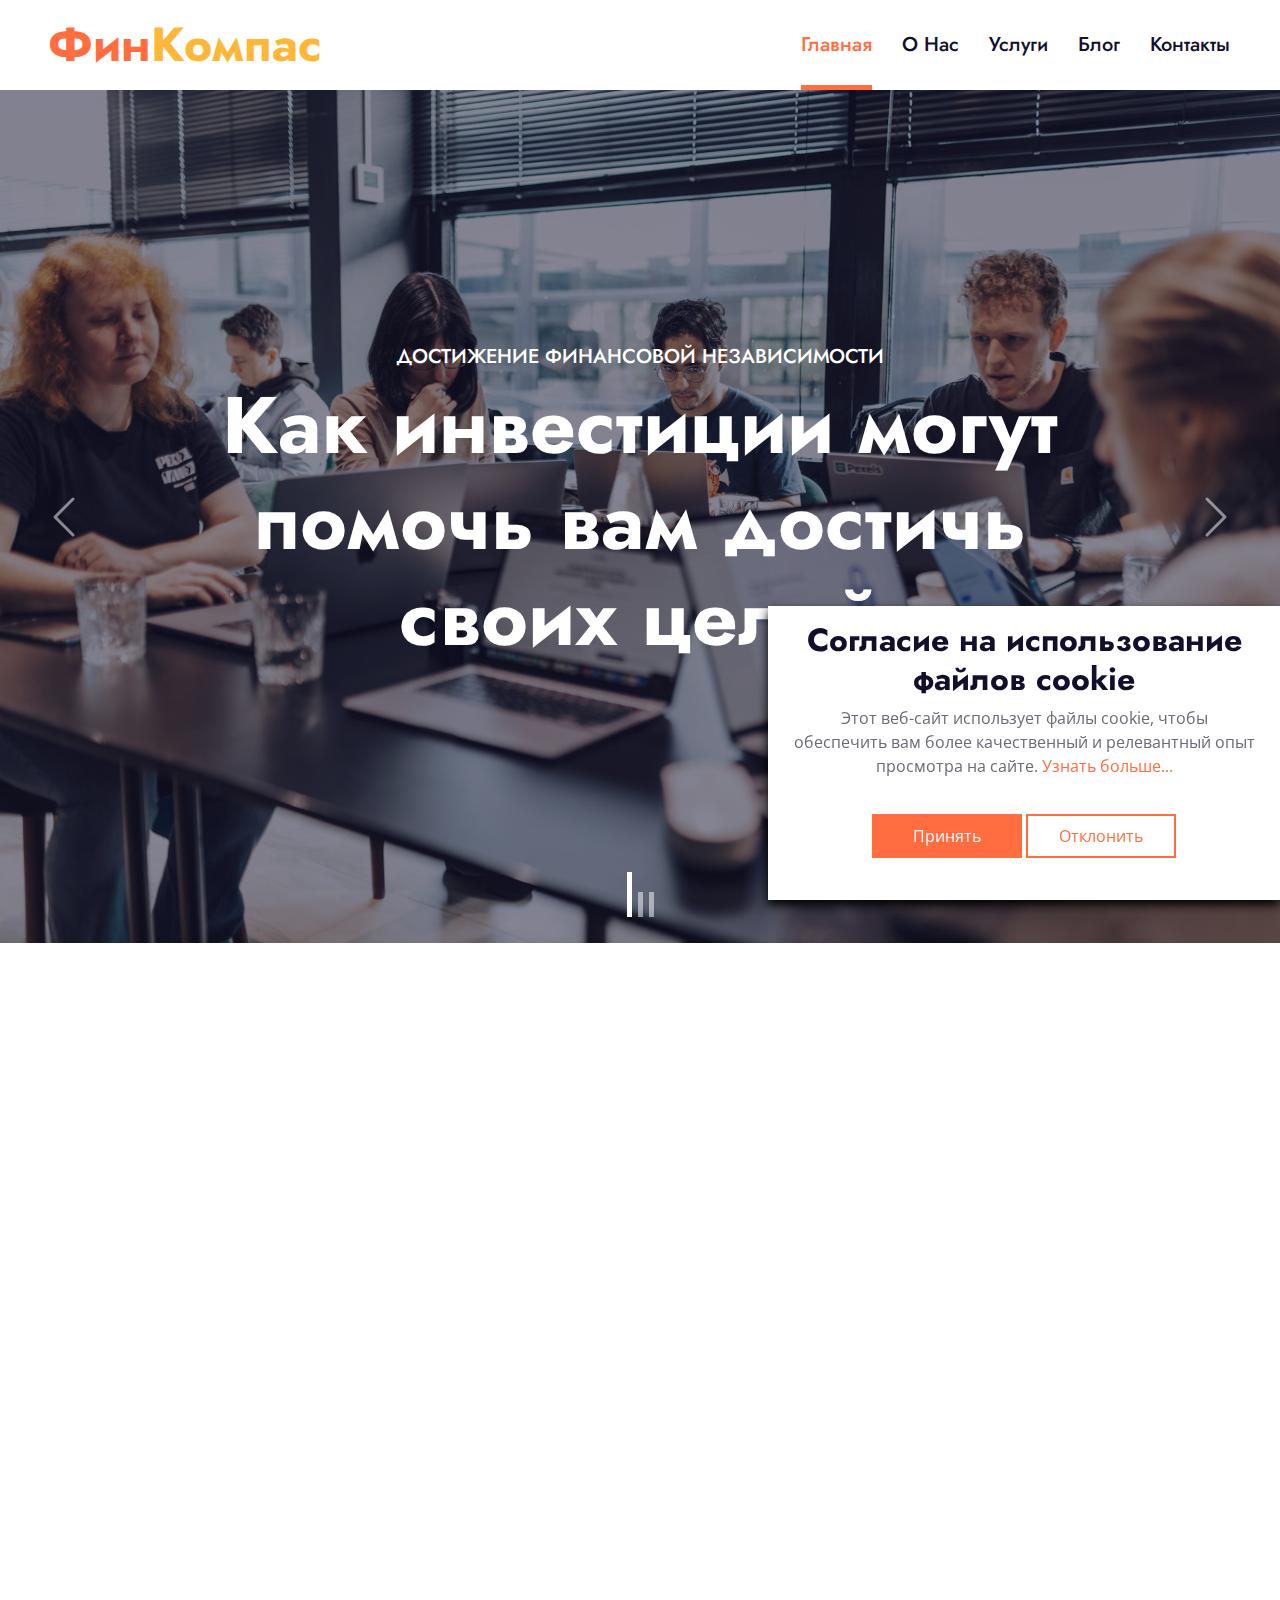
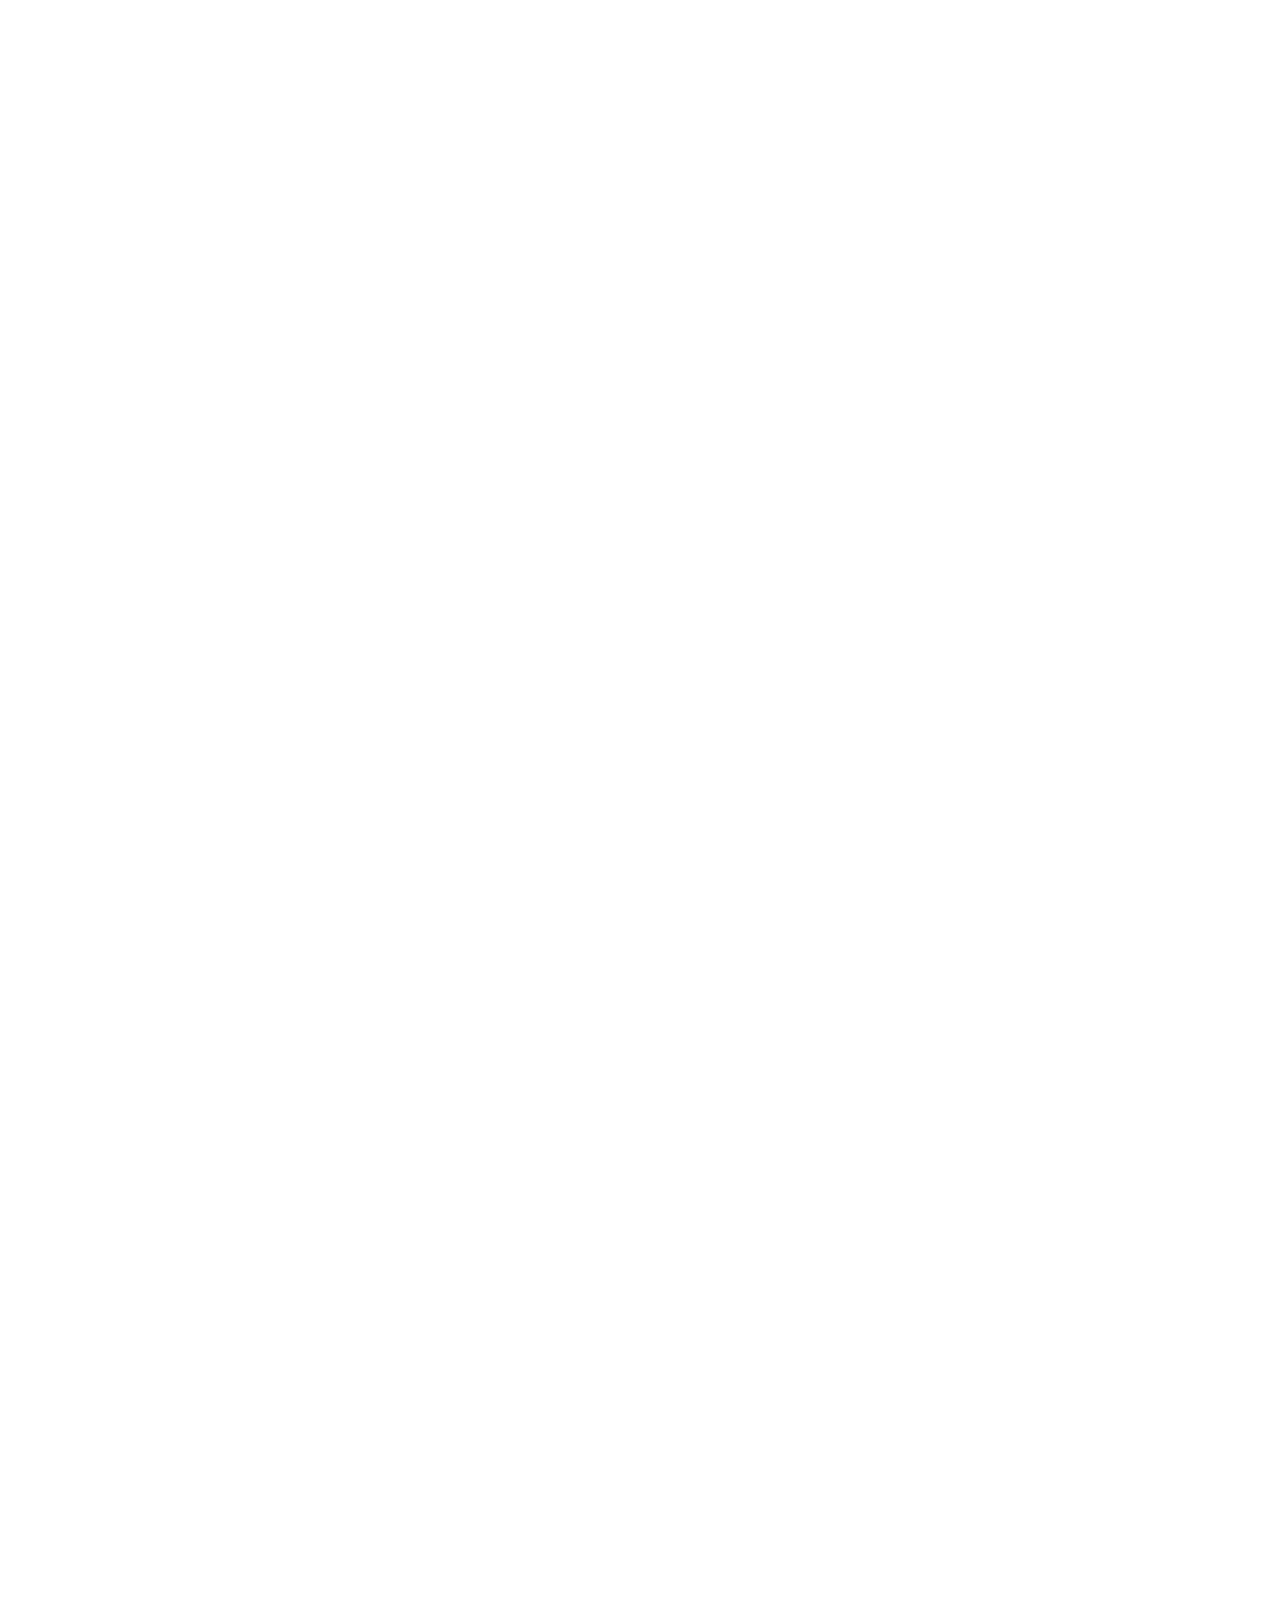
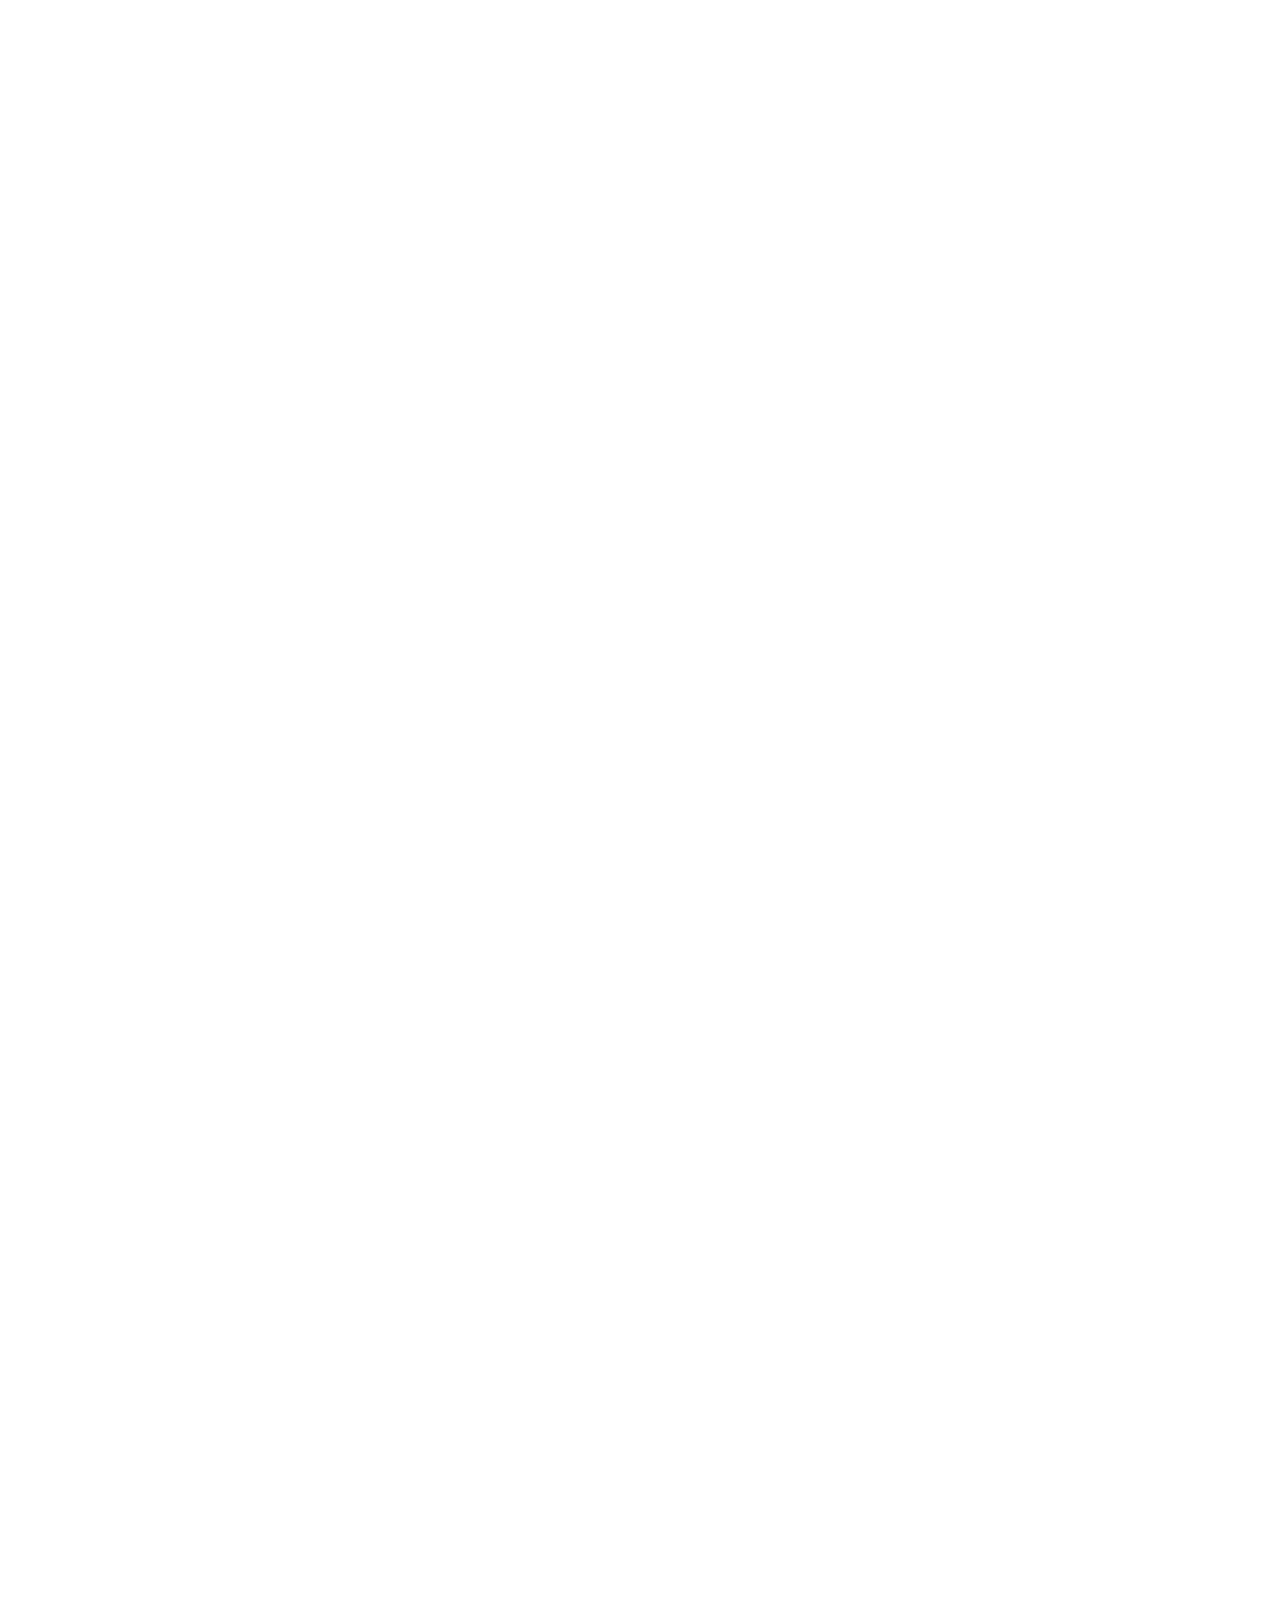
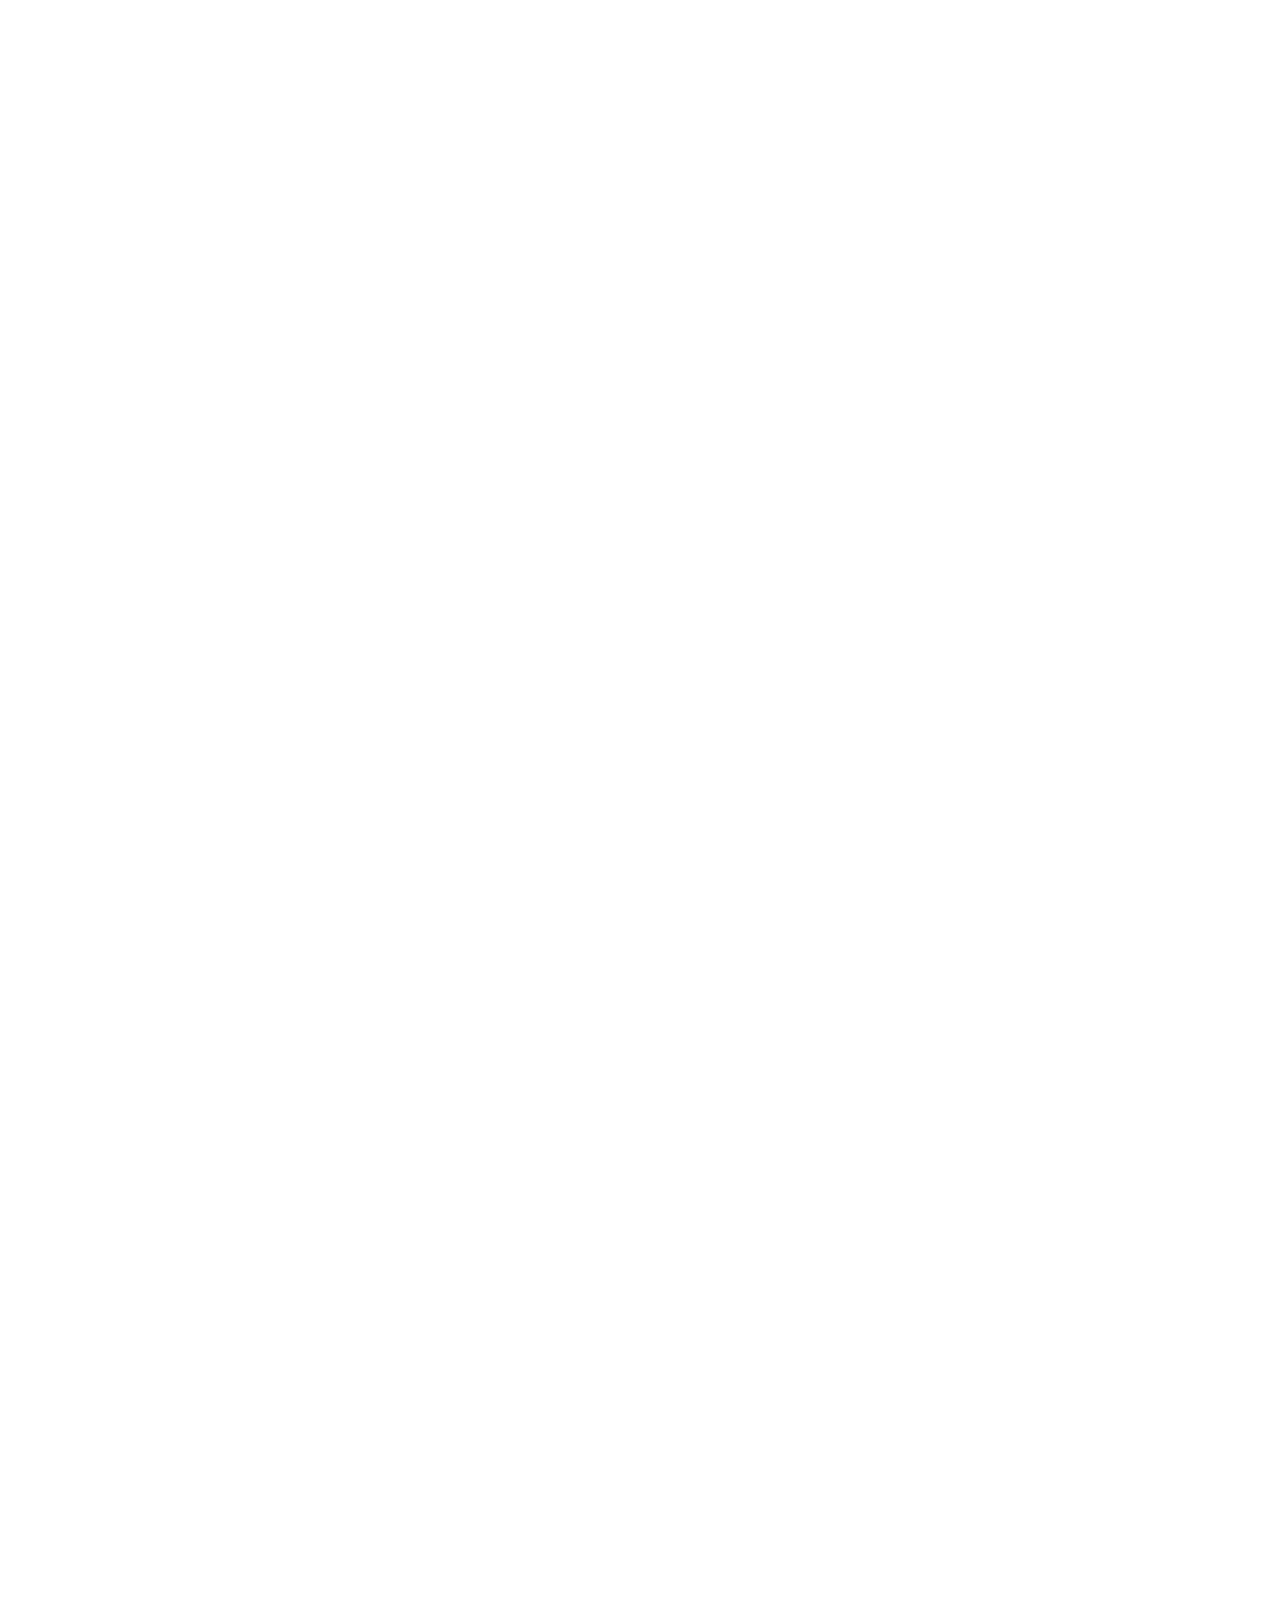
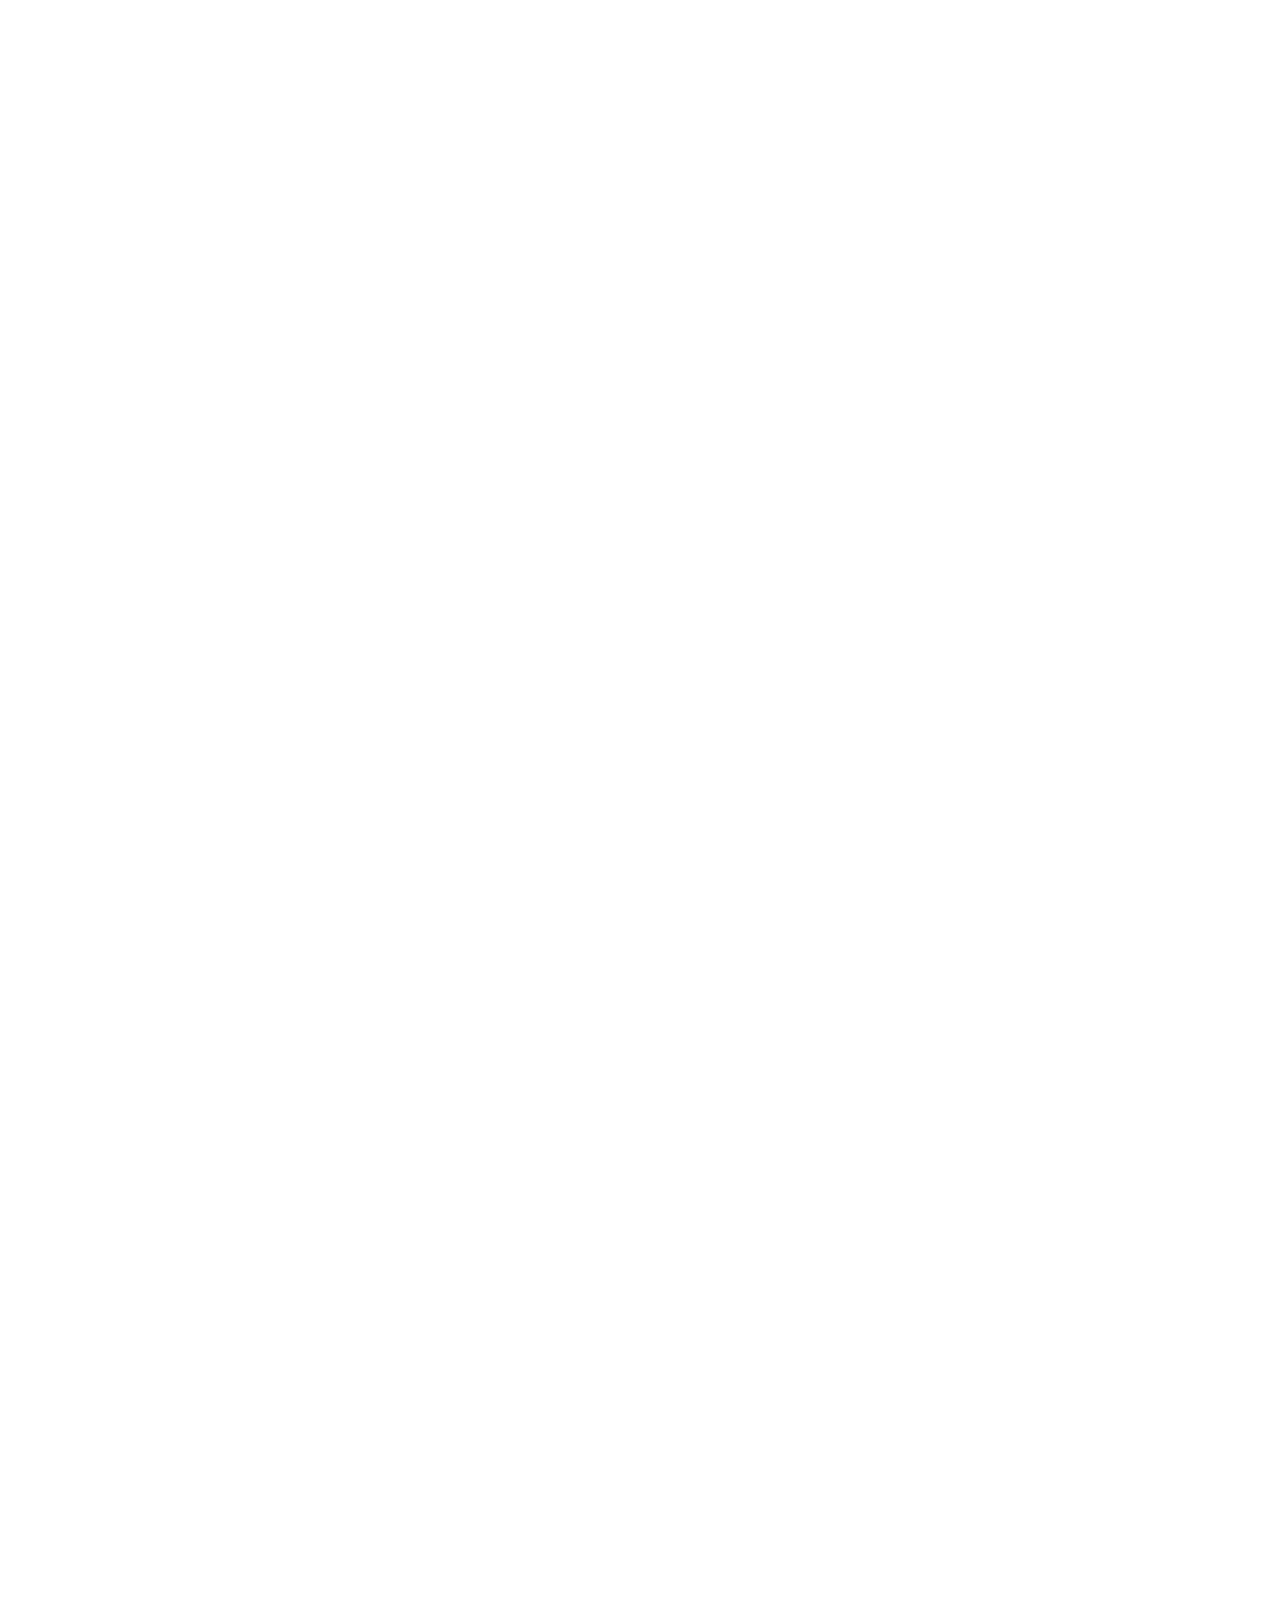
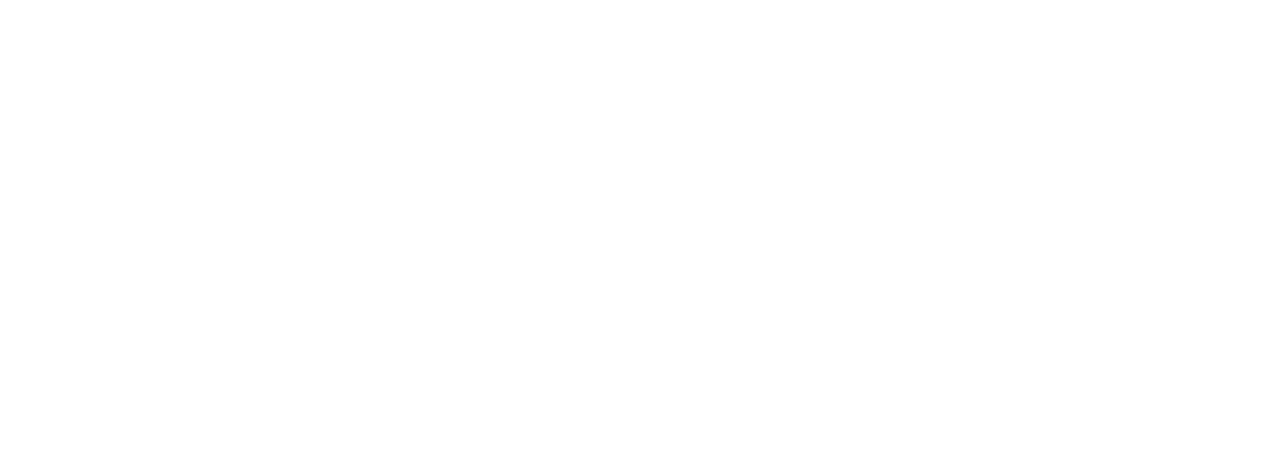
<file: index.html>
<!DOCTYPE html>
<html lang="en">
    <head>
        <meta charset="utf-8" />
        <title>ФинКомпас</title>
        <meta content="width=device-width, initial-scale=1.0" name="viewport" />
        <meta content="Free HTML Templates" name="keywords" />
        <meta content="Free HTML Templates" name="description" />

        <!-- Favicon -->
        <link href="img/favicon.ico" rel="icon" />

        <!-- Google Web Fonts -->
        <link rel="preconnect" href="https://fonts.gstatic.com" />
        <link
            href="https://fonts.googleapis.com/css2?family=Jost:wght@500;600;700&family=Open+Sans:wght@400;600&display=swap"
            rel="stylesheet"
        />

        <!-- Icon Font Stylesheet -->
        <link
            href="https://cdnjs.cloudflare.com/ajax/libs/font-awesome/5.10.0/css/all.min.css"
            rel="stylesheet"
        />
        <link
            href="https://cdn.jsdelivr.net/npm/bootstrap-icons@1.4.1/font/bootstrap-icons.css"
            rel="stylesheet"
        />
        <link href="lib/flaticon/font/flaticon.css" rel="stylesheet" />

        <!-- Libraries Stylesheet -->
        <link
            href="lib/owlcarousel/assets/owl.carousel.min.css"
            rel="stylesheet"
        />
        <link href="lib/animate/animate.min.css" rel="stylesheet" />

        <!-- Customized Bootstrap Stylesheet -->
        <link href="css/bootstrap.min.css" rel="stylesheet" />

        <!-- Template Stylesheet -->
        <link href="css/style.css" rel="stylesheet" />
    </head>

    <body>
        <!-- Navbar Start -->
        <nav
            class="navbar navbar-expand-lg bg-white navbar-light shadow-sm py-3 py-lg-0 px-3 px-lg-0"
        >
            <a href="index.html" class="navbar-brand ms-lg-5">
                <h1 class="display-5 m-0 text-primary">
                    Фин<span class="text-secondary">Компас</span>
                </h1>
            </a>
            <button
                class="navbar-toggler"
                type="button"
                data-bs-toggle="collapse"
                data-bs-target="#navbarCollapse"
            >
                <span class="navbar-toggler-icon"></span>
            </button>
            <div
                style="padding-right: 50px"
                class="collapse navbar-collapse"
                id="navbarCollapse"
            >
                <div class="navbar-nav ms-auto py-0">
                    <a href="index.html" class="nav-item nav-link active"
                        >Главная</a
                    >
                    <a href="#about" class="nav-item nav-link">О Нас</a>
                    <a href="#service" class="nav-item nav-link">Услуги</a>
                    <a href="#blog" class="nav-item nav-link">Блог</a>
                    <a href="#contact" class="nav-item nav-link">Контакты</a>
                </div>
            </div>
        </nav>
        <!-- Navbar End -->

        <!-- Carousel Start -->
        <div class="container-fluid p-0 mb-5">
            <div
                id="header-carousel"
                class="carousel slide carousel-fade"
                data-bs-ride="carousel"
            >
                <div class="carousel-indicators">
                    <button
                        type="button"
                        data-bs-target="#header-carousel"
                        data-bs-slide-to="0"
                        class="active"
                        aria-current="true"
                        aria-label="Slide 1"
                    ></button>
                    <button
                        type="button"
                        data-bs-target="#header-carousel"
                        data-bs-slide-to="1"
                        aria-label="Slide 2"
                    ></button>
                    <button
                        type="button"
                        data-bs-target="#header-carousel"
                        data-bs-slide-to="2"
                        aria-label="Slide 3"
                    ></button>
                </div>
                <div class="carousel-inner">
                    <div class="carousel-item active">
                        <img
                            class="w-100"
                            src="img/carousel-1.jpg"
                            alt="Image"
                        />
                        <div
                            class="carousel-caption d-flex flex-column align-items-center justify-content-center"
                        >
                            <div class="p-3" style="max-width: 900px">
                                <h5
                                    class="text-white text-uppercase animated bounceInDown"
                                >
                                    Достижение финансовой независимости
                                </h5>
                                <h1
                                    class="display-1 text-white mb-md-4 animated zoomIn"
                                >
                                    Как инвестиции могут помочь вам достичь
                                    своих целей
                                </h1>
                            </div>
                        </div>
                    </div>
                    <div class="carousel-item">
                        <img
                            class="w-100"
                            src="img/carousel-2.jpg"
                            alt="Image"
                        />
                        <div
                            class="carousel-caption d-flex flex-column align-items-center justify-content-center"
                        >
                            <div class="p-3" style="max-width: 900px">
                                <h5
                                    class="text-white text-uppercase animated bounceInDown"
                                >
                                    Планирование инвестиций
                                </h5>
                                <h1
                                    class="display-1 text-white mb-md-4 animated zoomIn"
                                >
                                    Ключ к долгосрочной финансовой стабильности
                                    и успешному будущему
                                </h1>
                            </div>
                        </div>
                    </div>
                    <div class="carousel-item">
                        <img
                            class="w-100"
                            src="img/carousel-3.jpg"
                            alt="Image"
                        />
                        <div
                            class="carousel-caption d-flex flex-column align-items-center justify-content-center"
                        >
                            <div class="p-3" style="max-width: 900px">
                                <h5
                                    class="text-white text-uppercase animated bounceInDown"
                                >
                                    Онлайн-консультации
                                </h5>
                                <h1
                                    class="display-1 text-white mb-md-4 animated zoomIn"
                                >
                                    Как зарабатывать деньги из дома с помощью
                                    инвестиций
                                </h1>
                            </div>
                        </div>
                    </div>
                </div>
                <button
                    class="carousel-control-prev"
                    type="button"
                    data-bs-target="#header-carousel"
                    data-bs-slide="prev"
                >
                    <span
                        class="carousel-control-prev-icon"
                        aria-hidden="true"
                    ></span>
                    <span class="visually-hidden">Previous</span>
                </button>
                <button
                    class="carousel-control-next"
                    type="button"
                    data-bs-target="#header-carousel"
                    data-bs-slide="next"
                >
                    <span
                        class="carousel-control-next-icon"
                        aria-hidden="true"
                    ></span>
                    <span class="visually-hidden">Next</span>
                </button>
            </div>
        </div>
        <!-- Carousel End -->

        <!-- About Start -->
        <div
            id="about"
            class="container-fluid py-5 wow fadeInUp"
            data-wow-delay="0.1s"
        >
            <div class="container">
                <div class="row gx-5">
                    <div
                        class="col-lg-5 mb-5 mb-lg-0"
                        style="min-height: 500px"
                    >
                        <div class="position-relative h-100">
                            <img
                                class="position-absolute w-100 h-100 rounded wow zoomIn"
                                data-wow-delay="0.3s"
                                src="img/about.jpg"
                                style="object-fit: cover"
                            />
                        </div>
                    </div>
                    <div class="col-lg-7">
                        <div class="mb-4">
                            <h5
                                class="text-primary text-uppercase"
                                style="letter-spacing: 5px"
                            >
                                О Нас
                            </h5>
                            <h1 class="display-5 mb-0">
                                Наша Экспертиза в Финансовом Консультировании
                            </h1>
                        </div>
                        <h4 class="text-body fst-italic mb-4">
                            Ваш Надежный Партнер в Финансовом Консультировании
                        </h4>
                        <p class="mb-4">
                            Мы - команда экспертов по инвестициям, стремящаяся
                            помочь нашим клиентам достичь финансовой
                            независимости через грамотное планирование
                            инвестиций и разработку долгосрочных стратегий. Наш
                            опытный консультант по инвестициям предоставляет
                            персональную помощь в управлении инвестиционным
                            портфелем, а также советы по различным аспектам
                            инвестирования. Мы предлагаем удобные
                            онлайн-консультации, что делает нашу помощь
                            доступной каждому, вне зависимости от
                            местоположения. Наша цель - помочь вам зарабатывать
                            деньги из дома, создавая устойчивый и прибыльный
                            финансовый путь.
                        </p>
                        <div class="row g-3">
                            <div
                                class="col-sm-6 wow zoomIn"
                                data-wow-delay="0.6s"
                            >
                                <div
                                    class="bg-primary d-flex flex-column justify-content-center text-center border-bottom border-5 border-secondary rounded p-3"
                                    style="height: 200px"
                                >
                                    <i
                                        class="fa fa-star fa-4x text-white mb-4"
                                    ></i>
                                    <h4 class="text-white mb-0">5 лет опыта</h4>
                                </div>
                            </div>
                            <div
                                class="col-sm-6 wow zoomIn"
                                data-wow-delay="0.9s"
                            >
                                <div
                                    class="bg-secondary d-flex flex-column justify-content-center text-center border-bottom border-5 border-primary rounded p-3"
                                    style="height: 200px"
                                >
                                    <i
                                        class="fa fa-award fa-4x text-white mb-4"
                                    ></i>
                                    <h4 class="text-white mb-0">
                                        25 выигранных наград
                                    </h4>
                                </div>
                            </div>
                        </div>
                    </div>
                </div>
            </div>
        </div>
        <!-- About End -->

        <!-- Services Start -->
        <div
            id="service"
            class="container-fluid py-5 wow fadeInUp"
            data-wow-delay="0.1s"
        >
            <div class="container">
                <div class="text-center mx-auto mb-5" style="max-width: 600px">
                    <h5
                        class="text-primary text-uppercase"
                        style="letter-spacing: 5px"
                    >
                        Услуги
                    </h5>
                    <h1 class="display-5 mb-0">
                        Широкий спектр консультационных услуг для успешных
                        инвестиций.
                    </h1>
                </div>
                <div class="row g-5">
                    <div
                        class="col-lg-4 col-md-6 wow zoomIn"
                        data-wow-delay="0.3s"
                    >
                        <div
                            class="service-item bg-light border-bottom border-5 border-primary rounded"
                        >
                            <div class="position-relative">
                                <img
                                    style="width: 100%; height: 100%"
                                    src="img/services-1.jpg"
                                    alt=""
                                />
                                <div style="padding: 20px">
                                    <h3 class="mb-3">
                                        Оценка рисков и защита капитала
                                    </h3>
                                    <p>
                                        Наша команда консультантов поможет вам
                                        провести комплексную оценку рисков и
                                        разработать стратегии по защите вашего
                                        инвестиционного портфеля. Мы поможем вам
                                        избежать потенциальных убытков и
                                        обеспечить сохранность вашего капитала,
                                        что является важным шагом к достижению
                                        финансовой независимости.
                                    </p>
                                </div>
                            </div>
                        </div>
                    </div>
                    <div
                        class="col-lg-4 col-md-6 wow zoomIn"
                        data-wow-delay="0.6s"
                    >
                        <div
                            class="service-item bg-light border-bottom border-5 border-primary rounded"
                        >
                            <div class="position-relative">
                                <img
                                    style="width: 100%; height: 100%"
                                    src="img/services-2.jpg"
                                    alt=""
                                />
                                <div style="padding: 20px">
                                    <h3 class="mb-3">
                                        Управление инвестиционным портфелем
                                    </h3>
                                    <p>
                                        Получите квалифицированную помощь в
                                        управлении вашим инвестиционным
                                        портфелем. Наши эксперты помогут вам
                                        выбрать оптимальное сочетание активов и
                                        разработать стратегию, направленную на
                                        достижение вашей финансовой цели.
                                    </p>
                                </div>
                            </div>
                        </div>
                    </div>
                    <div
                        class="col-lg-4 col-md-6 wow zoomIn"
                        data-wow-delay="0.9s"
                    >
                        <div
                            class="service-item bg-light border-bottom border-5 border-primary rounded"
                        >
                            <div class="position-relative">
                                <img
                                    style="width: 100%; height: 100%"
                                    src="img/services-3.jpg"
                                    alt=""
                                />
                                <div style="padding: 20px">
                                    <h3 class="mb-3">Онлайн-консультации</h3>
                                    <p>
                                        Наши услуги доступны онлайн, что
                                        позволяет вам получать консультации и
                                        советы по инвестированию в удобное для
                                        вас время и место. Это идеальное решение
                                        для тех, кто ищет гибкость и комфорт в
                                        общении с консультантом по инвестициям.
                                    </p>
                                </div>
                            </div>
                        </div>
                    </div>
                    <div
                        class="col-lg-4 col-md-6 wow zoomIn"
                        data-wow-delay="0.3s"
                    >
                        <div
                            class="service-item bg-light border-bottom border-5 border-primary rounded"
                        >
                            <div class="position-relative">
                                <img
                                    style="width: 100%; height: 100%"
                                    src="img/services-4.jpg"
                                    alt=""
                                />
                                <div style="padding: 20px">
                                    <h3 class="mb-3">
                                        Помощь в разработке долгосрочных
                                        стратегий
                                    </h3>
                                    <p>
                                        Мы специализируемся на разработке
                                        долгосрочных инвестиционных стратегий,
                                        направленных на обеспечение стабильного
                                        роста вашего капитала и достижение
                                        финансовой независимости в будущем.
                                    </p>
                                </div>
                            </div>
                        </div>
                    </div>
                    <div
                        class="col-lg-4 col-md-6 wow zoomIn"
                        data-wow-delay="0.6s"
                    >
                        <div
                            class="service-item bg-light border-bottom border-5 border-primary rounded"
                        >
                            <div class="position-relative">
                                <img
                                    style="width: 100%; height: 100%"
                                    src="img/services-5.jpg"
                                    alt=""
                                />
                                <div style="padding: 20px">
                                    <h3 class="mb-3">
                                        Работа на дому и заработок онлайн
                                    </h3>
                                    <p>
                                        Наши консультанты помогут вам
                                        исследовать возможности заработка денег
                                        из дома через инвестиции. Мы
                                        предоставляем советы и рекомендации о
                                        том, как использовать свои финансовые
                                        ресурсы для создания пассивного дохода.
                                    </p>
                                </div>
                            </div>
                        </div>
                    </div>
                    <div
                        class="col-lg-4 col-md-6 wow zoomIn"
                        data-wow-delay="0.9s"
                    >
                        <div
                            class="service-item bg-light border-bottom border-5 border-primary rounded"
                        >
                            <div class="position-relative">
                                <img
                                    style="width: 100%; height: 100%"
                                    src="img/services-6.jpg"
                                    alt=""
                                />
                                <div style="padding: 20px">
                                    <h3 class="mb-3">
                                        Персональная помощь по инвестициям
                                    </h3>
                                    <p>
                                        Наши специалисты по инвестициям готовы
                                        оказать вам персональную помощь и
                                        поддержку во всех аспектах
                                        инвестирования. Мы станем вашим надежным
                                        партнером на пути к финансовой
                                        независимости и процветанию.
                                    </p>
                                </div>
                            </div>
                        </div>
                    </div>
                </div>
            </div>
        </div>
        <!-- Services End -->

        <!-- Blog Start -->
        <div
            id="blog"
            class="container-fluid py-5 wow fadeInUp"
            data-wow-delay="0.1s"
        >
            <div class="container">
                <div class="text-center mx-auto mb-5" style="max-width: 600px">
                    <h5
                        class="text-primary text-uppercase"
                        style="letter-spacing: 5px"
                    >
                        Наш Блог
                    </h5>
                    <h1 class="display-5 mb-0">
                        Полезные статьи и советы от экспертов в области финансов
                        и инвестиций.
                    </h1>
                </div>
                <div class="row g-5">
                    <div class="col-lg-6 wow slideInUp" data-wow-delay="0.3s">
                        <div class="blog-item">
                            <div class="position-relative">
                                <img
                                    class="img-fluid w-100 rounded-top"
                                    src="img/blog-1.jpg"
                                    alt=""
                                />
                                <div class="blog-date">
                                    <h5 class="text-white fw-bold mb-0">09</h5>
                                    <h6 class="text-light mb-0">Январь</h6>
                                </div>
                            </div>
                            <div class="bg-primary rounded-bottom p-5">
                                <h3 style="color: #fff">
                                    Как начать зарабатывать деньги из дома с
                                    помощью инвестиций
                                </h3>
                                <span style="color: #fff">
                                    В наше время работа на дому становится все
                                    более популярной и доступной. В этой статье
                                    мы рассмотрим различные способы заработка
                                    денег из дома через инвестиции. От торговли
                                    на финансовых рынках до создания пассивного
                                    дохода через инвестиции в недвижимость -
                                    узнайте, как вы можете начать зарабатывать
                                    деньги из уюта своего дома.
                                </span>
                            </div>
                        </div>
                    </div>
                    <div class="col-lg-6 wow slideInUp" data-wow-delay="0.6s">
                        <div class="blog-item">
                            <div class="position-relative">
                                <img
                                    class="img-fluid w-100 rounded-top"
                                    src="img/blog-2.jpg"
                                    alt=""
                                />
                                <div class="blog-date">
                                    <h5 class="text-white fw-bold mb-0">12</h5>
                                    <h6 class="text-light mb-0">Март</h6>
                                </div>
                            </div>
                            <div class="bg-primary rounded-bottom p-5">
                                <h3 style="color: #fff">
                                    Финансовая независимость: почему это важно и
                                    как ее достичь
                                </h3>
                                <span style="color: #fff">
                                    Финансовая независимость дает нам свободу
                                    выбора и возможность следовать своим мечтам.
                                    В этой статье мы разберем, почему финансовая
                                    независимость важна для каждого человека, и
                                    рассмотрим несколько ключевых шагов, которые
                                    помогут вам достичь этой цели.
                                </span>
                            </div>
                        </div>
                    </div>
                    <div class="col-lg-6 wow slideInUp" data-wow-delay="0.6s">
                        <div class="blog-item">
                            <div class="position-relative">
                                <img
                                    class="img-fluid w-100 rounded-top"
                                    src="img/blog-3.jpg"
                                    alt=""
                                />
                                <div class="blog-date">
                                    <h5 class="text-white fw-bold mb-0">12</h5>
                                    <h6 class="text-light mb-0">Сентябрь</h6>
                                </div>
                            </div>
                            <div class="bg-primary rounded-bottom p-5">
                                <h3 style="color: #fff">
                                    Как выбрать лучшего консультанта по
                                    инвестициям: 5 важных критериев
                                </h3>
                                <span style="color: #fff">
                                    Выбор правильного консультанта по
                                    инвестициям может сделать большую разницу в
                                    вашем финансовом будущем. В этой статье мы
                                    рассмотрим пять важных критериев, которые
                                    следует учитывать при выборе консультанта,
                                    чтобы убедиться, что вы получаете
                                    качественную помощь и поддержку в управлении
                                    вашим инвестиционным портфелем.
                                </span>
                            </div>
                        </div>
                    </div>
                    <div class="col-lg-6 wow slideInUp" data-wow-delay="0.6s">
                        <div class="blog-item">
                            <div class="position-relative">
                                <img
                                    class="img-fluid w-100 rounded-top"
                                    src="img/blog-4.jpg"
                                    alt=""
                                />
                                <div class="blog-date">
                                    <h5 class="text-white fw-bold mb-0">29</h5>
                                    <h6 class="text-light mb-0">Март</h6>
                                </div>
                            </div>
                            <div class="bg-primary rounded-bottom p-5">
                                <h3 style="color: #fff">
                                    Помощь по инвестициям: как избежать частых
                                    ошибок начинающих инвесторов
                                </h3>
                                <span style="color: #fff">
                                    Начать инвестировать - это важный шаг к
                                    финансовой независимости, но сопряженный с
                                    определенными рисками. В этой статье мы
                                    рассмотрим несколько распространенных
                                    ошибок, с которыми сталкиваются начинающие
                                    инвесторы, и поделимся советами, как их
                                    избежать, получая помощь от опытных
                                    консультантов по инвестициям.
                                </span>
                            </div>
                        </div>
                    </div>
                </div>
            </div>
        </div>
        <!-- Blog End -->

        <!-- Team Start -->
        <div class="container-fluid py-5 wow fadeInUp" data-wow-delay="0.1s">
            <div class="container">
                <div class="text-center mx-auto mb-5" style="max-width: 600px">
                    <h5
                        class="text-primary text-uppercase"
                        style="letter-spacing: 5px"
                    >
                        ЧЛЕНЫ КОМАНДЫ
                    </h5>
                    <h1 class="display-5 mb-0">
                        Члены нашей профессиональной команды
                    </h1>
                </div>
                <div class="row g-5">
                    <div class="col-lg-4 wow slideInUp" data-wow-delay="0.3s">
                        <div class="position-relative rounded-top">
                            <img
                                class="img-fluid rounded-top w-100"
                                src="img/team-1.jpg"
                                alt=""
                            />
                        </div>
                        <div class="bg-primary text-center rounded-bottom p-4">
                            <h3 class="text-white">Иван Волошенков</h3>
                            <p class="text-white m-0">
                                Старший финансовый консультант
                            </p>
                        </div>
                    </div>
                    <div class="col-lg-4 wow slideInUp" data-wow-delay="0.6s">
                        <div class="position-relative rounded-top">
                            <img
                                class="img-fluid rounded-top w-100"
                                src="img/team-2.jpg"
                                alt=""
                            />
                        </div>
                        <div class="bg-primary text-center rounded-bottom p-4">
                            <h3 class="text-white">Алексей Герасимов</h3>
                            <p class="text-white m-0">Аналитик рынка</p>
                        </div>
                    </div>
                    <div class="col-lg-4 wow slideInUp" data-wow-delay="0.9s">
                        <div class="position-relative rounded-top">
                            <img
                                class="img-fluid rounded-top w-100"
                                src="img/team-3.jpg"
                                alt=""
                            />
                        </div>
                        <div class="bg-primary text-center rounded-bottom p-4">
                            <h3 class="text-white">Дмитрий Бравін</h3>
                            <p class="text-white m-0">
                                Консультант по управлению рисками
                            </p>
                        </div>
                    </div>
                </div>
            </div>
        </div>
        <!-- Team End -->

        <!-- Testimonial Start -->
        <div class="container-fluid py-5 wow fadeInUp" data-wow-delay="0.1s">
            <div class="container">
                <div class="text-center mx-auto mb-5" style="max-width: 600px">
                    <h5
                        class="text-primary text-uppercase"
                        style="letter-spacing: 5px"
                    >
                        Отзывы
                    </h5>
                    <h1 class="display-5 mb-0">
                        Что люди говорят о наших услугах
                    </h1>
                </div>
                <div class="owl-carousel testimonial-carousel">
                    <div class="text-center pb-4">
                        <img
                            class="img-fluid mx-auto rounded-circle"
                            src="img/testimonial-1.jpg"
                            style="width: 100px; height: 100px"
                        />
                        <div
                            class="testimonial-text bg-light rounded p-4 mt-n5"
                        >
                            <p class="mt-5">
                                Я очень доволен помощью, которую получил от
                                консультантов по инвестициям. Они помогли мне
                                разработать стратегию инвестирования, которая
                                соответствует моим финансовым целям, и всегда
                                были готовы ответить на все мои вопросы. Спасибо
                                за профессиональный подход!
                            </p>
                            <h4 class="text-truncate">Александр Литвенко</h4>
                        </div>
                    </div>
                    <div class="text-center">
                        <img
                            class="img-fluid mx-auto rounded-circle"
                            src="img/testimonial-2.jpg"
                            style="width: 100px; height: 100px"
                        />
                        <div
                            class="testimonial-text bg-light rounded p-4 mt-n5"
                        >
                            <p class="mt-5">
                                С помощью планировщика инвестиций я смогла
                                сформировать свой инвестиционный портфель таким
                                образом, чтобы максимизировать доход и
                                минимизировать риски. Благодаря их
                                рекомендациям, я чувствую себя более уверенно в
                                своих финансовых решениях.
                            </p>
                            <h4 class="text-truncate">Екатерина Грабова</h4>
                        </div>
                    </div>
                    <div class="text-center">
                        <img
                            class="img-fluid mx-auto rounded-circle"
                            src="img/testimonial-3.jpg"
                            style="width: 100px; height: 100px"
                        />
                        <div
                            class="testimonial-text bg-light rounded p-4 mt-n5"
                        >
                            <p class="mt-5">
                                Онлайн-консультации по инвестициям оказались для
                                меня настоящим открытием. Я получил доступ к
                                квалифицированным советам и рекомендациям прямо
                                из уюта своего дома, что сэкономило мне много
                                времени и сделало процесс инвестирования более
                                простым и понятным.
                            </p>
                            <h4 class="text-truncate">Михаил Безбородов</h4>
                        </div>
                    </div>
                    <div class="text-center">
                        <img
                            class="img-fluid mx-auto rounded-circle"
                            src="img/testimonial-4.jpg"
                            style="width: 100px; height: 100px"
                        />
                        <div
                            class="testimonial-text bg-light rounded p-4 mt-n5"
                        >
                            <p class="mt-5">
                                Благодаря помощи по инвестициям, я научился
                                делать осознанные финансовые решения и строить
                                свой финансовый план на будущее. Работа на дому
                                и заработок онлайн стали для меня реальностью
                                благодаря правильным инвестиционным стратегиям,
                                которые мне посоветовали консультанты.
                            </p>
                            <h4 class="text-truncate">Анна Столярова</h4>
                        </div>
                    </div>
                </div>
            </div>
        </div>
        <!-- Testimonial End -->

        <!-- Contact Start -->
        <div
            id="contact"
            class="container-fluid py-5 wow fadeInUp"
            data-wow-delay="0.1s"
        >
            <div class="container">
                <div class="text-center mx-auto mb-5" style="max-width: 600px">
                    <h5
                        class="text-primary text-uppercase"
                        style="letter-spacing: 5px"
                    >
                        Свяжитесь с Нами
                    </h5>
                    <h1 class="display-5 mb-0">
                        Пожалуйста, не стесняйтесь связаться с нами
                    </h1>
                </div>
                <div class="row g-5">
                    <div class="col-lg-7 wow slideInUp" data-wow-delay="0.3s">
                        <div class="bg-light rounded p-5">
                            <form>
                                <div class="row g-3">
                                    <div class="col-6">
                                        <input
                                            type="text"
                                            class="form-control border-0 px-4"
                                            placeholder="Ваше имя"
                                            style="height: 55px"
                                        />
                                    </div>
                                    <div class="col-6">
                                        <input
                                            type="email"
                                            class="form-control border-0 px-4"
                                            placeholder="Ваш Email"
                                            style="height: 55px"
                                            id="email"
                                        />
                                        <div
                                            id="result"
                                            style="color: red"
                                        ></div>
                                    </div>
                                    <div class="col-12">
                                        <input
                                            type="text"
                                            class="form-control border-0 px-4"
                                            placeholder="Тема"
                                            style="height: 55px"
                                        />
                                    </div>
                                    <div class="col-12">
                                        <textarea
                                            class="form-control border-0 px-4 py-3"
                                            rows="8"
                                            placeholder="Сообщение"
                                        ></textarea>
                                    </div>
                                    <div class="col-12">
                                        <button
                                            class="btn btn-primary w-100 py-3"
                                            type="submit"
                                            id="submit"
                                            onclick="sendForm()"
                                        >
                                            Отправить сообщение
                                        </button>
                                    </div>
                                </div>
                            </form>
                        </div>
                    </div>
                    <div class="col-lg-5 wow slideInUp" data-wow-delay="0.6s">
                        <div class="bg-light rounded p-5">
                            <div class="d-flex align-items-center mb-2">
                                <i
                                    class="bi bi-geo-alt fs-1 text-primary me-3"
                                ></i>
                                <div class="text-start">
                                    <h5 class="mb-1">Наш офис</h5>
                                    <span
                                        >500 N King St, Wilmington, DE 19801,
                                        US</span
                                    >
                                </div>
                            </div>
                            <div class="d-flex align-items-center mb-2">
                                <i
                                    class="bi bi-envelope-open fs-1 text-primary me-3"
                                ></i>
                                <div class="text-start">
                                    <h5 class="mb-1">Напишите нам</h5>
                                    <span>financial_compass@gmail.com</span>
                                </div>
                            </div>
                            <div class="d-flex align-items-center mb-4">
                                <i
                                    class="bi bi-phone-vibrate fs-1 text-primary me-3"
                                ></i>
                                <div class="text-start">
                                    <h5 class="mb-1">Позвоните нам</h5>
                                    <span>+13022550000</span>
                                </div>
                            </div>
                            <div>
                                <iframe
                                    src="https://www.google.com/maps/embed?pb=!1m18!1m12!1m3!1d2047.6355905385585!2d-75.54897142064068!3d39.73994330391963!2m3!1f0!2f0!3f0!3m2!1i1024!2i768!4f13.1!3m3!1m2!1s0x89c6fd4243f2f605%3A0x5f8430cb9cff9814!2sLeonard%20L.%20Williams%20Justice%20Center!5e0!3m2!1suk!2sua!4v1715287510223!5m2!1suk!2sua"
                                    frameborder="0"
                                    style="height: 230px; border: 0"
                                    allowfullscreen=""
                                    aria-hidden="false"
                                    tabindex="0"
                                    width="100%"
                                ></iframe>
                            </div>
                        </div>
                    </div>
                </div>
            </div>
        </div>
        <!-- Contact End -->

        <!-- Footer Start -->
        <div
            class="container-fluid bg-dark text-light mt-5 py-5 wow fadeInUp"
            data-wow-delay="0.1s"
        >
            <div class="container pt-5">
                <div class="row g-5">
                    <div class="col-lg-4 col-md-6">
                        <h3 class="text-white mb-4">О Нас</h3>
                        <p>
                            Надежный партнер в финансовом консультировании.
                            Вместе мы строим ваше финансовое будущее.
                        </p>
                    </div>
                    <div class="col-lg-4 col-md-6">
                        <h3 class="text-white mb-4">Популярные ссылки</h3>
                        <div class="d-flex flex-column justify-content-start">
                            <a class="text-light mb-2" href="index.html"
                                ><i
                                    class="bi bi-arrow-right text-primary me-2"
                                ></i
                                >Главная</a
                            >
                            <a
                                class="text-light mb-2"
                                href="privacy-policy.html"
                                ><i
                                    class="bi bi-arrow-right text-primary me-2"
                                ></i
                                >Конфиденциальность</a
                            >
                            <a class="text-light mb-2" href="terms-of-use.html"
                                ><i
                                    class="bi bi-arrow-right text-primary me-2"
                                ></i
                                >Условия</a
                            >
                        </div>
                    </div>
                    <div class="col-lg-4 col-md-6">
                        <h3 class="text-white mb-4">Свяжитесь с нами</h3>
                        <p class="mb-2">
                            <i class="bi bi-geo-alt text-primary me-2"></i>500 N
                            King St, Wilmington, DE 19801, US
                        </p>
                        <p class="mb-2">
                            <i class="bi bi-envelope-open text-primary me-2"></i
                            >financial_compass@gmail.com
                        </p>
                        <p class="mb-0">
                            <i class="bi bi-telephone text-primary me-2"></i
                            >+13022550000
                        </p>
                    </div>
                </div>
            </div>
        </div>
        <!-- Footer End -->

        <!-- Back to Top -->
        <a
            href="#"
            class="btn btn-lg btn-secondary btn-lg-square rounded back-to-top"
            ><i class="bi bi-arrow-up"></i
        ></a>

        <!-- Cookie banner -->
        <div class="cookie-wrapper show">
            <div>
                <i class="bx bx-cookie"></i>
                <h2 style="text-align: center">
                    Согласие на использование файлов cookie
                </h2>
            </div>
            <div class="data">
                <p>
                    Этот веб-сайт использует файлы cookie, чтобы обеспечить вам
                    более качественный и релевантный опыт просмотра на сайте.
                    <a href="#">Узнать больше...</a>
                </p>
            </div>

            <div class="buttons">
                <button class="cookie-button" id="acceptBtn">Принять</button>
                <button class="cookie-button" id="declineBtn">Отклонить</button>
            </div>
        </div>
        <!-- End Cookie banner -->

        <!-- JavaScript Libraries -->
        <script src="https://code.jquery.com/jquery-3.4.1.min.js"></script>
        <script src="https://cdn.jsdelivr.net/npm/bootstrap@5.0.0/dist/js/bootstrap.bundle.min.js"></script>
        <script src="lib/wow/wow.min.js"></script>
        <script src="lib/easing/easing.min.js"></script>
        <script src="lib/waypoints/waypoints.min.js"></script>
        <script src="lib/owlcarousel/owl.carousel.min.js"></script>

        <!-- Template Javascript -->
        <script src="js/main.js"></script>
        <script src="js/cookiebanner.js"></script>
        <script src="js/contact-form.js"></script>
    </body>
</html>
</file>
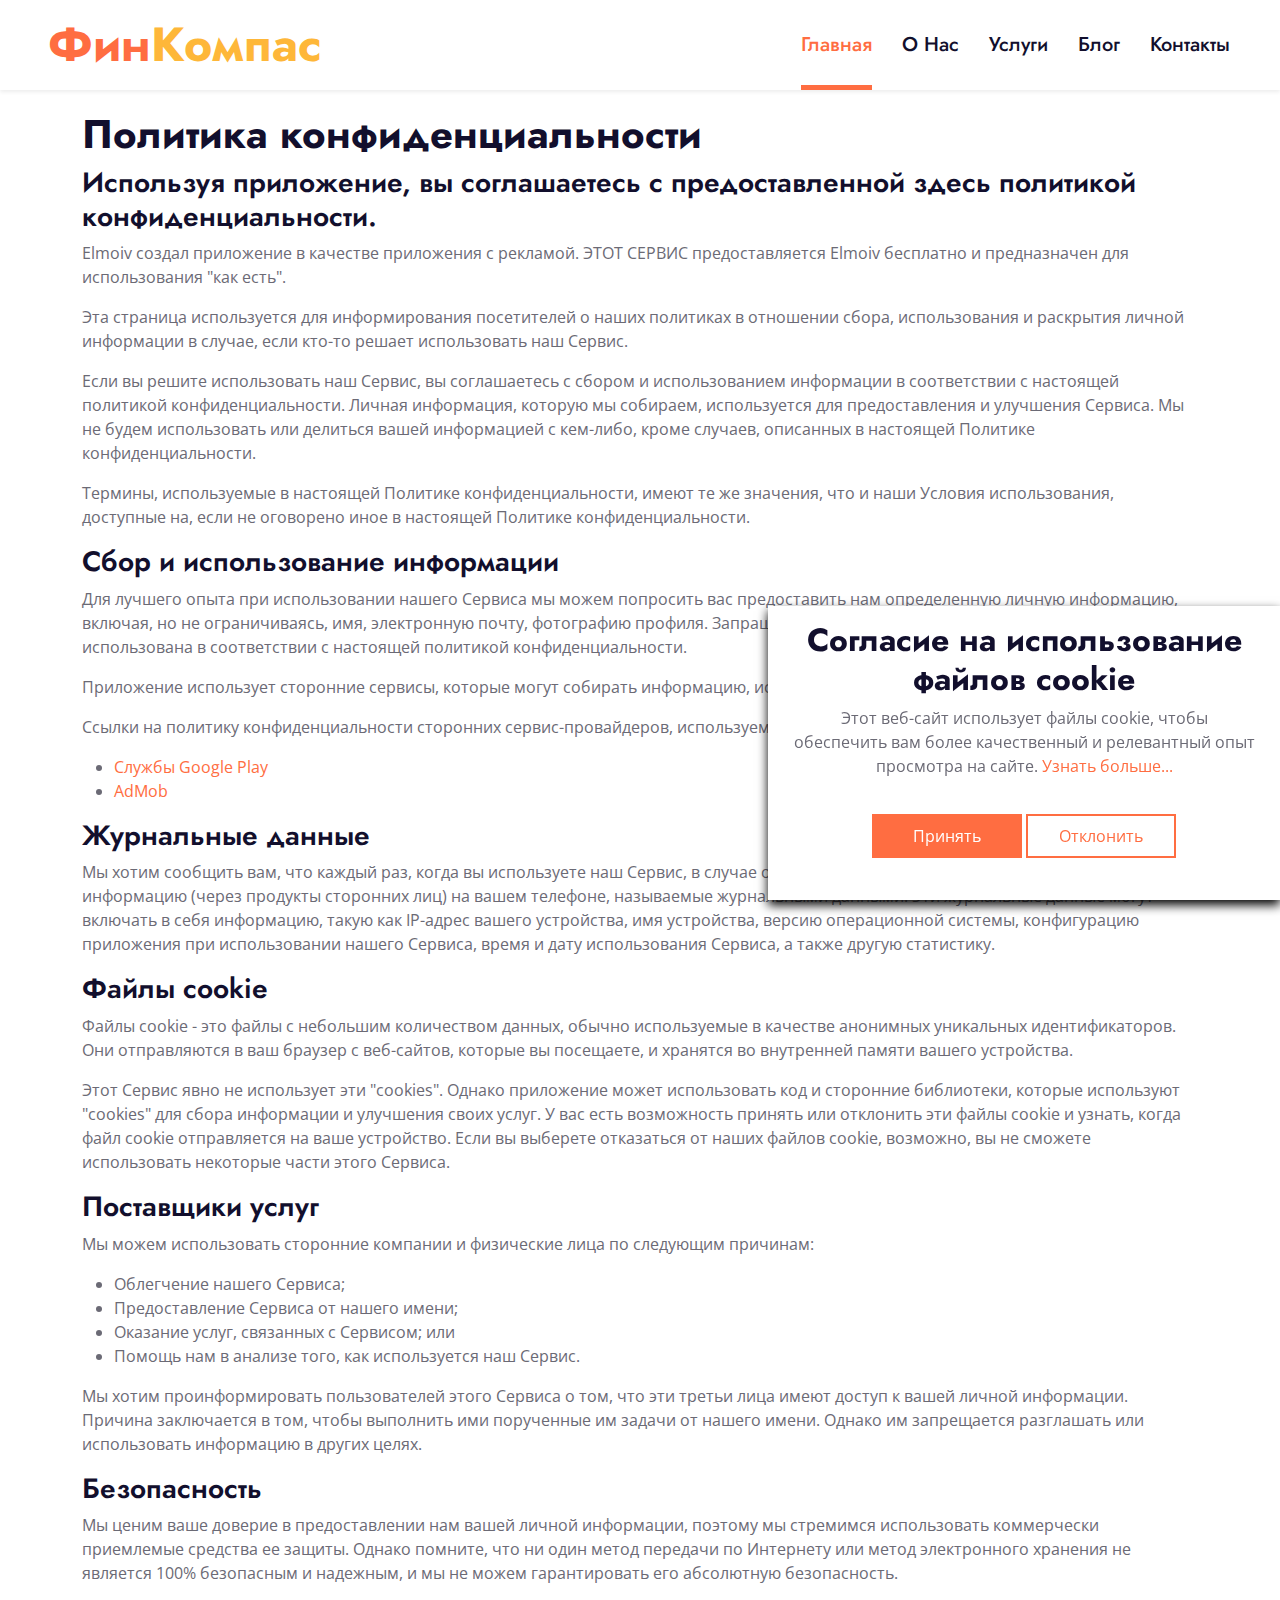
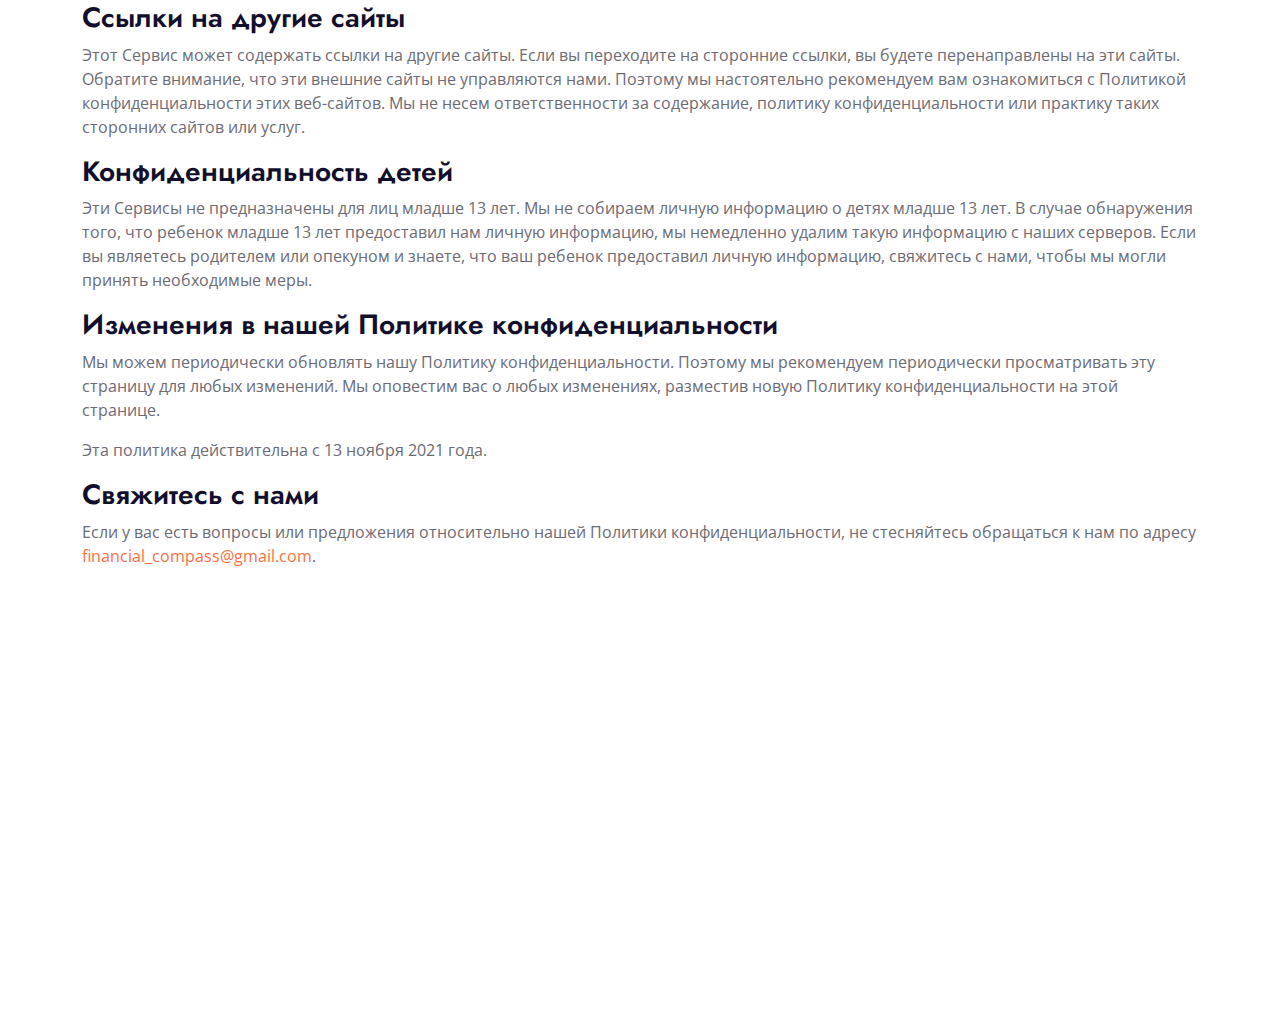
<file: privacy-policy.html>
<!DOCTYPE html>
<html dir="auto" lang="en">
    <head>
        <meta charset="utf-8" />
        <title>ФинКомпас</title>
        <meta content="width=device-width, initial-scale=1.0" name="viewport" />
        <meta content="Free HTML Templates" name="keywords" />
        <meta content="Free HTML Templates" name="description" />

        <!-- Favicon -->
        <link href="img/favicon.ico" rel="icon" />

        <!-- Google Web Fonts -->
        <link rel="preconnect" href="https://fonts.gstatic.com" />
        <link
            href="https://fonts.googleapis.com/css2?family=Jost:wght@500;600;700&family=Open+Sans:wght@400;600&display=swap"
            rel="stylesheet"
        />

        <!-- Icon Font Stylesheet -->
        <link
            href="https://cdnjs.cloudflare.com/ajax/libs/font-awesome/5.10.0/css/all.min.css"
            rel="stylesheet"
        />
        <link
            href="https://cdn.jsdelivr.net/npm/bootstrap-icons@1.4.1/font/bootstrap-icons.css"
            rel="stylesheet"
        />
        <link href="lib/flaticon/font/flaticon.css" rel="stylesheet" />

        <!-- Libraries Stylesheet -->
        <link
            href="lib/owlcarousel/assets/owl.carousel.min.css"
            rel="stylesheet"
        />
        <link href="lib/animate/animate.min.css" rel="stylesheet" />

        <!-- Customized Bootstrap Stylesheet -->
        <link href="css/bootstrap.min.css" rel="stylesheet" />

        <!-- Template Stylesheet -->
        <link href="css/style.css" rel="stylesheet" />
    </head>

    <body>
        <!-- Navbar Start -->
        <nav
            class="navbar navbar-expand-lg bg-white navbar-light shadow-sm py-3 py-lg-0 px-3 px-lg-0"
        >
            <a href="index.html" class="navbar-brand ms-lg-5">
                <h1 class="display-5 m-0 text-primary">
                    Фин<span class="text-secondary">Компас</span>
                </h1>
            </a>
            <button
                class="navbar-toggler"
                type="button"
                data-bs-toggle="collapse"
                data-bs-target="#navbarCollapse"
            >
                <span class="navbar-toggler-icon"></span>
            </button>
            <div
                style="padding-right: 50px"
                class="collapse navbar-collapse"
                id="navbarCollapse"
            >
                <div class="navbar-nav ms-auto py-0">
                    <a href="index.html" class="nav-item nav-link active"
                        >Главная</a
                    >
                    <a href="index.html#about" class="nav-item nav-link"
                        >О Нас</a
                    >
                    <a href="index.html#service" class="nav-item nav-link"
                        >Услуги</a
                    >
                    <a href="index.html#blog" class="nav-item nav-link">Блог</a>
                    <a href="index.html#contact" class="nav-item nav-link"
                        >Контакты</a
                    >
                </div>
            </div>
        </nav>
        <!-- Navbar End -->

        <main>
            <article
                style="margin-bottom: 120px"
                class="container additional-wrapper"
            >
                <div class="page__content" style="padding: 20px 0px">
                    <h1 style="text-align: left" class="page__title">
                        Политика конфиденциальности
                    </h1>
                    <h3
                        id="by-using-the-redvid-app-you-agree-to-the-privacy-policy-given-here"
                    >
                        Используя приложение, вы соглашаетесь с предоставленной
                        здесь политикой конфиденциальности.
                    </h3>
                    <p>
                        Elmoiv создал приложение в качестве приложения с
                        рекламой. ЭТОТ СЕРВИС предоставляется Elmoiv бесплатно и
                        предназначен для использования "как есть".
                    </p>
                    <p>
                        Эта страница используется для информирования посетителей
                        о наших политиках в отношении сбора, использования и
                        раскрытия личной информации в случае, если кто-то решает
                        использовать наш Сервис.
                    </p>
                    <p>
                        Если вы решите использовать наш Сервис, вы соглашаетесь
                        с сбором и использованием информации в соответствии с
                        настоящей политикой конфиденциальности. Личная
                        информация, которую мы собираем, используется для
                        предоставления и улучшения Сервиса. Мы не будем
                        использовать или делиться вашей информацией с кем-либо,
                        кроме случаев, описанных в настоящей Политике
                        конфиденциальности.
                    </p>
                    <p>
                        Термины, используемые в настоящей Политике
                        конфиденциальности, имеют те же значения, что и наши
                        Условия использования, доступные на, если не оговорено
                        иное в настоящей Политике конфиденциальности.
                    </p>
                    <h3
                        style="text-align: left"
                        id="information-collection-and-use"
                    >
                        Сбор и использование информации
                    </h3>
                    <p>
                        Для лучшего опыта при использовании нашего Сервиса мы
                        можем попросить вас предоставить нам определенную личную
                        информацию, включая, но не ограничиваясь, имя,
                        электронную почту, фотографию профиля. Запрашиваемая
                        нами информация будет сохранена нами и использована в
                        соответствии с настоящей политикой конфиденциальности.
                    </p>
                    <p>
                        Приложение использует сторонние сервисы, которые могут
                        собирать информацию, используемую для вашей
                        идентификации.
                    </p>
                    <p>
                        Ссылки на политику конфиденциальности сторонних
                        сервис-провайдеров, используемых приложением.
                    </p>
                    <ul>
                        <li>
                            <a href="https://www.google.com/policies/privacy/"
                                >Службы Google Play</a
                            >
                        </li>
                        <li>
                            <a
                                href="https://support.google.com/admob/answer/6128543?hl=en"
                                >AdMob</a
                            >
                        </li>
                    </ul>
                    <h3 style="text-align: left" id="log-data">
                        Журнальные данные
                    </h3>
                    <p>
                        Мы хотим сообщить вам, что каждый раз, когда вы
                        используете наш Сервис, в случае ошибки в приложении, мы
                        собираем данные и информацию (через продукты сторонних
                        лиц) на вашем телефоне, называемые журнальными данными.
                        Эти журнальные данные могут включать в себя информацию,
                        такую как IP-адрес вашего устройства, имя устройства,
                        версию операционной системы, конфигурацию приложения при
                        использовании нашего Сервиса, время и дату использования
                        Сервиса, а также другую статистику.
                    </p>
                    <h3 style="text-align: left" id="cookies">Файлы cookie</h3>
                    <p>
                        Файлы cookie - это файлы с небольшим количеством данных,
                        обычно используемые в качестве анонимных уникальных
                        идентификаторов. Они отправляются в ваш браузер с
                        веб-сайтов, которые вы посещаете, и хранятся во
                        внутренней памяти вашего устройства.
                    </p>
                    <p>
                        Этот Сервис явно не использует эти "cookies". Однако
                        приложение может использовать код и сторонние
                        библиотеки, которые используют "cookies" для сбора
                        информации и улучшения своих услуг. У вас есть
                        возможность принять или отклонить эти файлы cookie и
                        узнать, когда файл cookie отправляется на ваше
                        устройство. Если вы выберете отказаться от наших файлов
                        cookie, возможно, вы не сможете использовать некоторые
                        части этого Сервиса.
                    </p>
                    <h3 style="text-align: left" id="service-providers">
                        Поставщики услуг
                    </h3>
                    <p>
                        Мы можем использовать сторонние компании и физические
                        лица по следующим причинам:
                    </p>
                    <ul>
                        <li>Облегчение нашего Сервиса;</li>
                        <li>Предоставление Сервиса от нашего имени;</li>
                        <li>Оказание услуг, связанных с Сервисом; или</li>
                        <li>
                            Помощь нам в анализе того, как используется наш
                            Сервис.
                        </li>
                    </ul>
                    <p>
                        Мы хотим проинформировать пользователей этого Сервиса о
                        том, что эти третьи лица имеют доступ к вашей личной
                        информации. Причина заключается в том, чтобы выполнить
                        ими порученные им задачи от нашего имени. Однако им
                        запрещается разглашать или использовать информацию в
                        других целях.
                    </p>
                    <h3 style="text-align: left" id="security">Безопасность</h3>
                    <p>
                        Мы ценим ваше доверие в предоставлении нам вашей личной
                        информации, поэтому мы стремимся использовать
                        коммерчески приемлемые средства ее защиты. Однако
                        помните, что ни один метод передачи по Интернету или
                        метод электронного хранения не является 100% безопасным
                        и надежным, и мы не можем гарантировать его абсолютную
                        безопасность.
                    </p>
                    <h3 style="text-align: left" id="links-to-other-sites">
                        Ссылки на другие сайты
                    </h3>
                    <p>
                        Этот Сервис может содержать ссылки на другие сайты. Если
                        вы переходите на сторонние ссылки, вы будете
                        перенаправлены на эти сайты. Обратите внимание, что эти
                        внешние сайты не управляются нами. Поэтому мы
                        настоятельно рекомендуем вам ознакомиться с Политикой
                        конфиденциальности этих веб-сайтов. Мы не несем
                        ответственности за содержание, политику
                        конфиденциальности или практику таких сторонних сайтов
                        или услуг.
                    </p>
                    <h3 style="text-align: left" id="childrens-privacy">
                        Конфиденциальность детей
                    </h3>
                    <p>
                        Эти Сервисы не предназначены для лиц младше 13 лет. Мы
                        не собираем личную информацию о детях младше 13 лет. В
                        случае обнаружения того, что ребенок младше 13 лет
                        предоставил нам личную информацию, мы немедленно удалим
                        такую информацию с наших серверов. Если вы являетесь
                        родителем или опекуном и знаете, что ваш ребенок
                        предоставил личную информацию, свяжитесь с нами, чтобы
                        мы могли принять необходимые меры.
                    </p>
                    <h3
                        style="text-align: left"
                        id="changes-to-this-privacy-policy"
                    >
                        Изменения в нашей Политике конфиденциальности
                    </h3>
                    <p>
                        Мы можем периодически обновлять нашу Политику
                        конфиденциальности. Поэтому мы рекомендуем периодически
                        просматривать эту страницу для любых изменений. Мы
                        оповестим вас о любых изменениях, разместив новую
                        Политику конфиденциальности на этой странице.
                    </p>
                    <p>Эта политика действительна с 13 ноября 2021 года.</p>
                    <h3 style="text-align: left" id="contact-us">
                        Свяжитесь с нами
                    </h3>
                    <p>
                        Если у вас есть вопросы или предложения относительно
                        нашей Политики конфиденциальности, не стесняйтесь
                        обращаться к нам по адресу
                        <a href="mailto:financial_compass@gmail.com"
                            >financial_compass@gmail.com</a
                        >.
                    </p>
                </div>
            </article>
        </main>
        <!-- Footer Start -->

        <div
            class="container-fluid bg-dark text-light mt-5 py-5 wow fadeInUp"
            data-wow-delay="0.1s"
        >
            <div class="container pt-5">
                <div class="row g-5">
                    <div class="col-lg-4 col-md-6">
                        <h3 class="text-white mb-4">О Нас</h3>
                        <p>
                            Надежный партнер в финансовом консультировании.
                            Вместе мы строим ваше финансовое будущее.
                        </p>
                    </div>
                    <div class="col-lg-4 col-md-6">
                        <h3 class="text-white mb-4">Популярные ссылки</h3>
                        <div class="d-flex flex-column justify-content-start">
                            <a class="text-light mb-2" href="index.html"
                                ><i
                                    class="bi bi-arrow-right text-primary me-2"
                                ></i
                                >Главная</a
                            >
                            <a class="text-light mb-2" href="terms-of-use.html"
                                ><i
                                    class="bi bi-arrow-right text-primary me-2"
                                ></i
                                >Условия</a
                            >
                        </div>
                    </div>
                    <div class="col-lg-4 col-md-6">
                        <h3 class="text-white mb-4">Свяжитесь с нами</h3>
                        <p class="mb-2">
                            <i class="bi bi-geo-alt text-primary me-2"></i>500 N
                            King St, Wilmington, DE 19801, US
                        </p>
                        <p class="mb-2">
                            <i class="bi bi-envelope-open text-primary me-2"></i
                            >financial_compass@gmail.com
                        </p>
                        <p class="mb-0">
                            <i class="bi bi-telephone text-primary me-2"></i
                            >+13022550000
                        </p>
                    </div>
                </div>
            </div>
        </div>
        <!-- Footer End -->

        <!-- Back to Top -->
        <a
            href="#"
            class="btn btn-lg btn-secondary btn-lg-square rounded back-to-top"
            ><i class="bi bi-arrow-up"></i
        ></a>

        <!-- Cookie banner -->
        <div class="cookie-wrapper show">
            <div>
                <i class="bx bx-cookie"></i>
                <h2 style="text-align: center">
                    Согласие на использование файлов cookie
                </h2>
            </div>
            <div class="data">
                <p>
                    Этот веб-сайт использует файлы cookie, чтобы обеспечить вам
                    более качественный и релевантный опыт просмотра на сайте.
                    <a href="#">Узнать больше...</a>
                </p>
            </div>

            <div class="buttons">
                <button class="cookie-button" id="acceptBtn">Принять</button>
                <button class="cookie-button" id="declineBtn">Отклонить</button>
            </div>
        </div>
        <!-- End Cookie banner -->

        <!-- JavaScript Libraries -->
        <script src="https://code.jquery.com/jquery-3.4.1.min.js"></script>
        <script src="https://cdn.jsdelivr.net/npm/bootstrap@5.0.0/dist/js/bootstrap.bundle.min.js"></script>
        <script src="lib/wow/wow.min.js"></script>
        <script src="lib/easing/easing.min.js"></script>
        <script src="lib/waypoints/waypoints.min.js"></script>
        <script src="lib/owlcarousel/owl.carousel.min.js"></script>

        <!-- Template Javascript -->
        <script src="js/main.js"></script>
        <script src="js/cookiebanner.js"></script>
        <script src="js/contact-form.js"></script>
    </body>
</html>
</file>
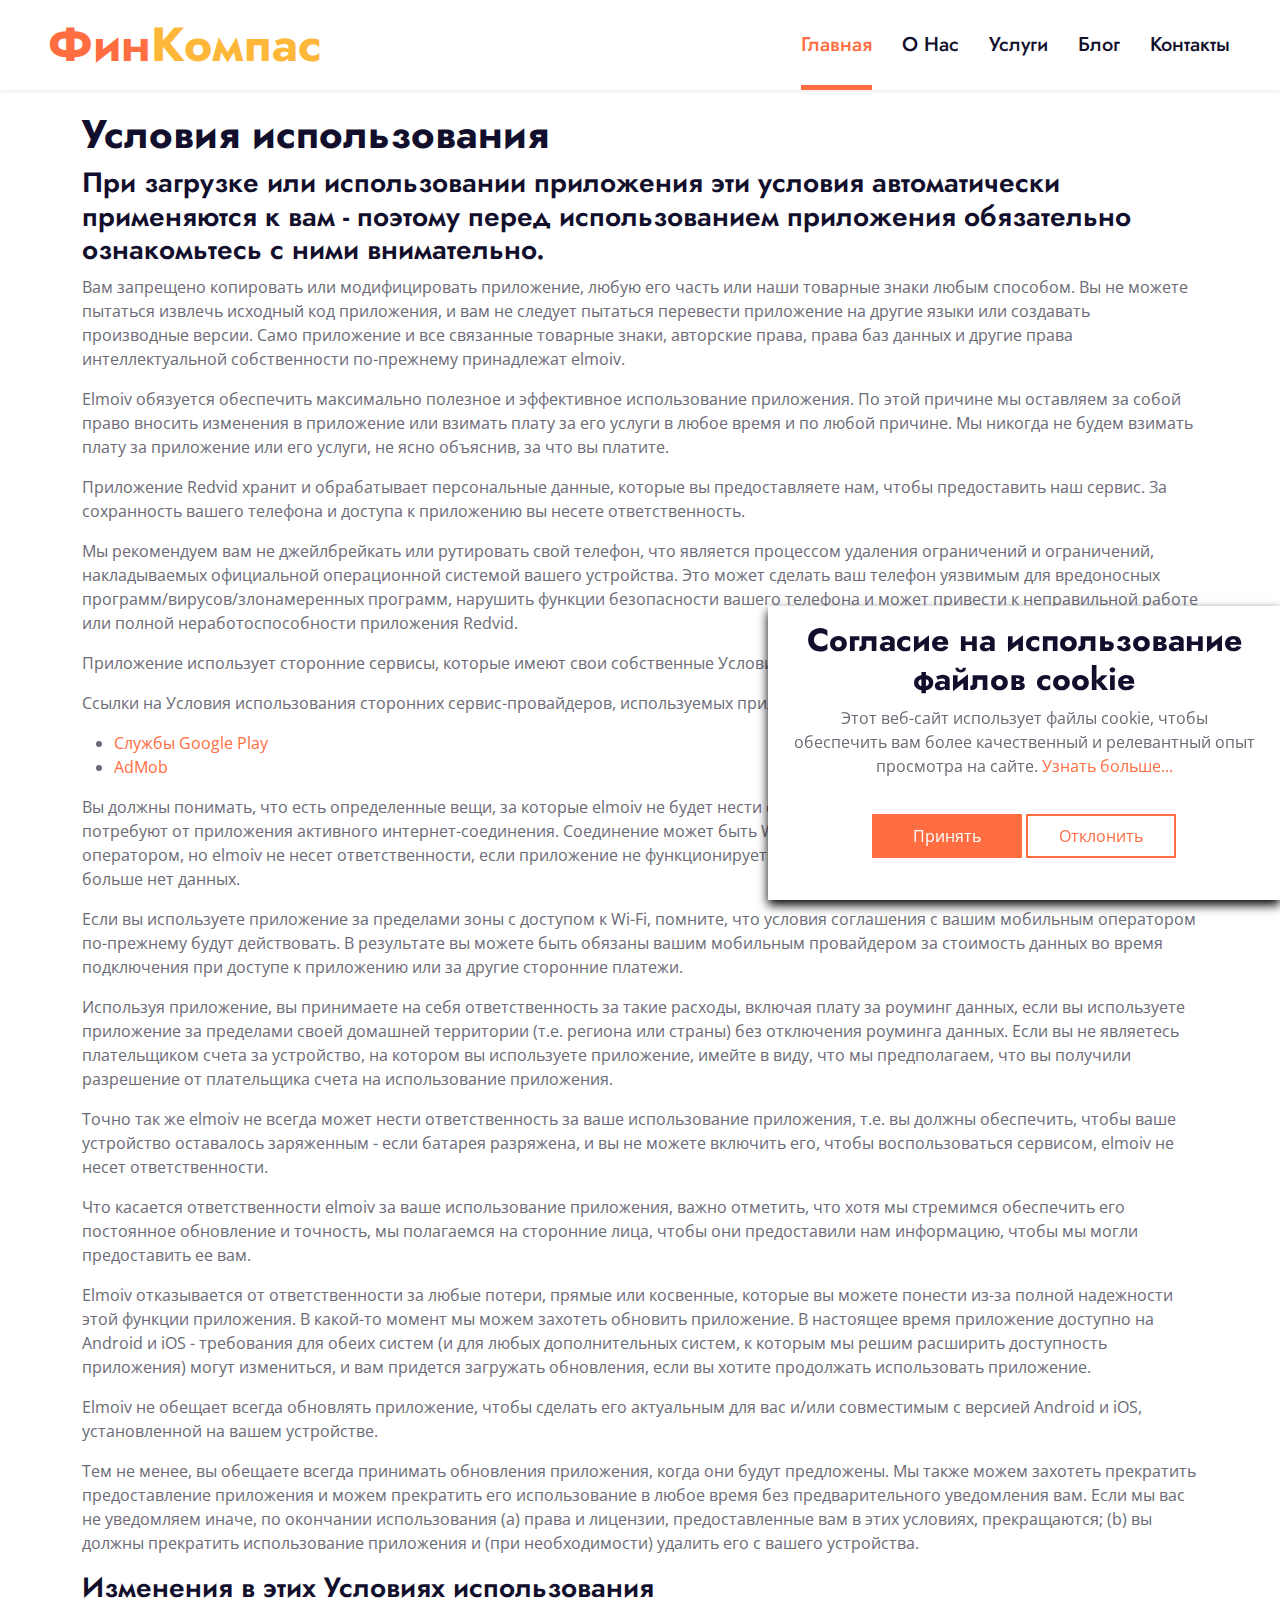
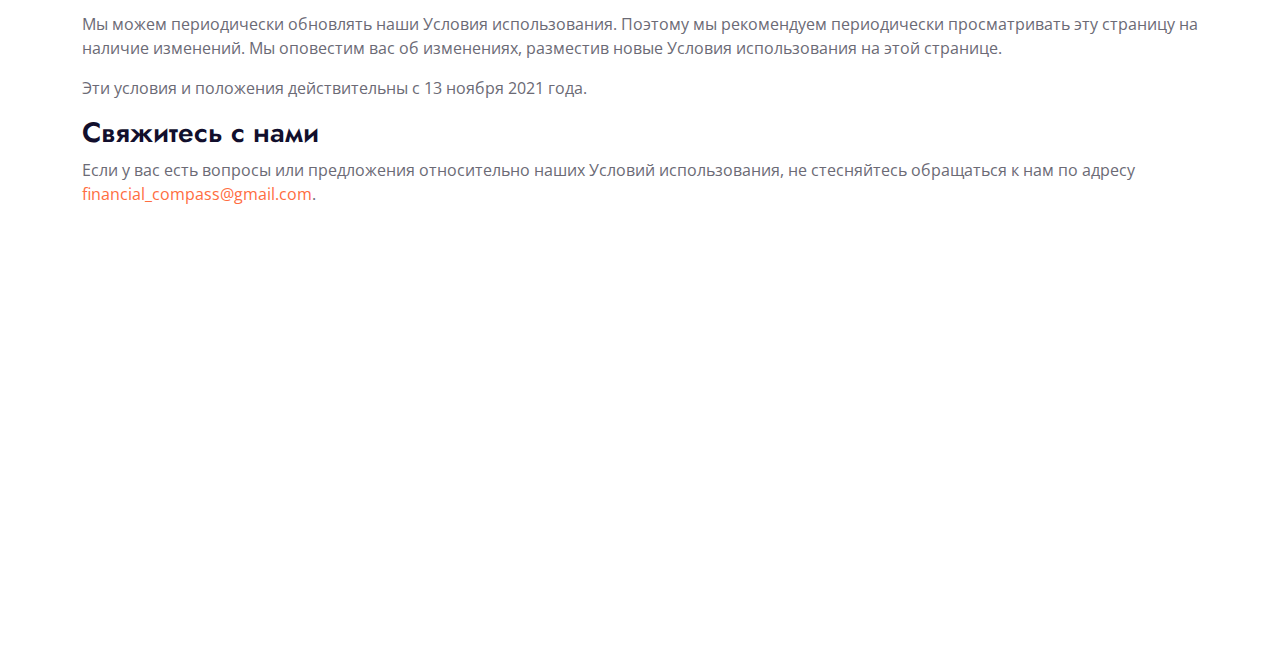
<file: terms-of-use.html>
<!DOCTYPE html>
<html dir="auto" lang="en">
    <head>
        <meta charset="utf-8" />
        <title>ФинКомпас</title>
        <meta content="width=device-width, initial-scale=1.0" name="viewport" />
        <meta content="Free HTML Templates" name="keywords" />
        <meta content="Free HTML Templates" name="description" />

        <!-- Favicon -->
        <link href="img/favicon.ico" rel="icon" />

        <!-- Google Web Fonts -->
        <link rel="preconnect" href="https://fonts.gstatic.com" />
        <link
            href="https://fonts.googleapis.com/css2?family=Jost:wght@500;600;700&family=Open+Sans:wght@400;600&display=swap"
            rel="stylesheet"
        />

        <!-- Icon Font Stylesheet -->
        <link
            href="https://cdnjs.cloudflare.com/ajax/libs/font-awesome/5.10.0/css/all.min.css"
            rel="stylesheet"
        />
        <link
            href="https://cdn.jsdelivr.net/npm/bootstrap-icons@1.4.1/font/bootstrap-icons.css"
            rel="stylesheet"
        />
        <link href="lib/flaticon/font/flaticon.css" rel="stylesheet" />

        <!-- Libraries Stylesheet -->
        <link
            href="lib/owlcarousel/assets/owl.carousel.min.css"
            rel="stylesheet"
        />
        <link href="lib/animate/animate.min.css" rel="stylesheet" />

        <!-- Customized Bootstrap Stylesheet -->
        <link href="css/bootstrap.min.css" rel="stylesheet" />

        <!-- Template Stylesheet -->
        <link href="css/style.css" rel="stylesheet" />
    </head>

    <body>
        <!-- Navbar Start -->
        <nav
            class="navbar navbar-expand-lg bg-white navbar-light shadow-sm py-3 py-lg-0 px-3 px-lg-0"
        >
            <a href="index.html" class="navbar-brand ms-lg-5">
                <h1 class="display-5 m-0 text-primary">
                    Фин<span class="text-secondary">Компас</span>
                </h1>
            </a>
            <button
                class="navbar-toggler"
                type="button"
                data-bs-toggle="collapse"
                data-bs-target="#navbarCollapse"
            >
                <span class="navbar-toggler-icon"></span>
            </button>
            <div
                style="padding-right: 50px"
                class="collapse navbar-collapse"
                id="navbarCollapse"
            >
                <div class="navbar-nav ms-auto py-0">
                    <a href="index.html" class="nav-item nav-link active"
                        >Главная</a
                    >
                    <a href="index.html#about" class="nav-item nav-link"
                        >О Нас</a
                    >
                    <a href="index.html#service" class="nav-item nav-link"
                        >Услуги</a
                    >
                    <a href="index.html#blog" class="nav-item nav-link">Блог</a>
                    <a href="index.html#contact" class="nav-item nav-link"
                        >Контакты</a
                    >
                </div>
            </div>
        </nav>
        <!-- Navbar End -->

        <main>
            <article
                style="margin-bottom: 120px"
                class="container additional-wrapper"
            >
                <div class="page__content" style="padding: 20px 0px">
                    <h1 class="page__title">Условия использования</h1>
                    <h3
                        id="by-downloading-or-using-the-app-these-terms-will-automatically-apply-to-you--therefore-you-should-make-sure-that-you-read-them-carefully-before-using-the-app"
                    >
                        При загрузке или использовании приложения эти условия
                        автоматически применяются к вам - поэтому перед
                        использованием приложения обязательно ознакомьтесь с
                        ними внимательно.
                    </h3>
                    <p>
                        Вам запрещено копировать или модифицировать приложение,
                        любую его часть или наши товарные знаки любым способом.
                        Вы не можете пытаться извлечь исходный код приложения, и
                        вам не следует пытаться перевести приложение на другие
                        языки или создавать производные версии. Само приложение
                        и все связанные товарные знаки, авторские права, права
                        баз данных и другие права интеллектуальной собственности
                        по-прежнему принадлежат elmoiv.
                    </p>
                    <p>
                        Elmoiv обязуется обеспечить максимально полезное и
                        эффективное использование приложения. По этой причине мы
                        оставляем за собой право вносить изменения в приложение
                        или взимать плату за его услуги в любое время и по любой
                        причине. Мы никогда не будем взимать плату за приложение
                        или его услуги, не ясно объяснив, за что вы платите.
                    </p>
                    <p>
                        Приложение Redvid хранит и обрабатывает персональные
                        данные, которые вы предоставляете нам, чтобы
                        предоставить наш сервис. За сохранность вашего телефона
                        и доступа к приложению вы несете ответственность.
                    </p>
                    <p>
                        Мы рекомендуем вам не джейлбрейкать или рутировать свой
                        телефон, что является процессом удаления ограничений и
                        ограничений, накладываемых официальной операционной
                        системой вашего устройства. Это может сделать ваш
                        телефон уязвимым для вредоносных
                        программ/вирусов/злонамеренных программ, нарушить
                        функции безопасности вашего телефона и может привести к
                        неправильной работе или полной неработоспособности
                        приложения Redvid.
                    </p>
                    <p>
                        Приложение использует сторонние сервисы, которые имеют
                        свои собственные Условия использования.
                    </p>
                    <p>
                        Ссылки на Условия использования сторонних
                        сервис-провайдеров, используемых приложением:
                    </p>
                    <ul>
                        <li>
                            <a href="https://www.google.com/policies/privacy/"
                                >Службы Google Play</a
                            >
                        </li>
                        <li>
                            <a
                                href="https://support.google.com/admob/answer/6128543?hl=en"
                                >AdMob</a
                            >
                        </li>
                    </ul>
                    <p>
                        Вы должны понимать, что есть определенные вещи, за
                        которые elmoiv не будет нести ответственность. Некоторые
                        функции приложения потребуют от приложения активного
                        интернет-соединения. Соединение может быть Wi-Fi или
                        предоставлено вашим мобильным оператором, но elmoiv не
                        несет ответственности, если приложение не функционирует
                        на полную мощность, если у вас нет доступа к Wi-Fi и
                        больше нет данных.
                    </p>
                    <p>
                        Если вы используете приложение за пределами зоны с
                        доступом к Wi-Fi, помните, что условия соглашения с
                        вашим мобильным оператором по-прежнему будут
                        действовать. В результате вы можете быть обязаны вашим
                        мобильным провайдером за стоимость данных во время
                        подключения при доступе к приложению или за другие
                        сторонние платежи.
                    </p>
                    <p>
                        Используя приложение, вы принимаете на себя
                        ответственность за такие расходы, включая плату за
                        роуминг данных, если вы используете приложение за
                        пределами своей домашней территории (т.е. региона или
                        страны) без отключения роуминга данных. Если вы не
                        являетесь плательщиком счета за устройство, на котором
                        вы используете приложение, имейте в виду, что мы
                        предполагаем, что вы получили разрешение от плательщика
                        счета на использование приложения.
                    </p>
                    <p>
                        Точно так же elmoiv не всегда может нести
                        ответственность за ваше использование приложения, т.е.
                        вы должны обеспечить, чтобы ваше устройство оставалось
                        заряженным - если батарея разряжена, и вы не можете
                        включить его, чтобы воспользоваться сервисом, elmoiv не
                        несет ответственности.
                    </p>
                    <p>
                        Что касается ответственности elmoiv за ваше
                        использование приложения, важно отметить, что хотя мы
                        стремимся обеспечить его постоянное обновление и
                        точность, мы полагаемся на сторонние лица, чтобы они
                        предоставили нам информацию, чтобы мы могли предоставить
                        ее вам.
                    </p>
                    <p>
                        Elmoiv отказывается от ответственности за любые потери,
                        прямые или косвенные, которые вы можете понести из-за
                        полной надежности этой функции приложения. В какой-то
                        момент мы можем захотеть обновить приложение. В
                        настоящее время приложение доступно на Android и iOS -
                        требования для обеих систем (и для любых дополнительных
                        систем, к которым мы решим расширить доступность
                        приложения) могут измениться, и вам придется загружать
                        обновления, если вы хотите продолжать использовать
                        приложение.
                    </p>
                    <p>
                        Elmoiv не обещает всегда обновлять приложение, чтобы
                        сделать его актуальным для вас и/или совместимым с
                        версией Android и iOS, установленной на вашем
                        устройстве.
                    </p>
                    <p>
                        Тем не менее, вы обещаете всегда принимать обновления
                        приложения, когда они будут предложены. Мы также можем
                        захотеть прекратить предоставление приложения и можем
                        прекратить его использование в любое время без
                        предварительного уведомления вам. Если мы вас не
                        уведомляем иначе, по окончании использования (a) права и
                        лицензии, предоставленные вам в этих условиях,
                        прекращаются; (b) вы должны прекратить использование
                        приложения и (при необходимости) удалить его с вашего
                        устройства.
                    </p>
                    <h3
                        style="text-align: left"
                        id="changes-to-these-terms-and-conditions"
                    >
                        Изменения в этих Условиях использования
                    </h3>
                    <p>
                        Мы можем периодически обновлять наши Условия
                        использования. Поэтому мы рекомендуем периодически
                        просматривать эту страницу на наличие изменений. Мы
                        оповестим вас об изменениях, разместив новые Условия
                        использования на этой странице.
                    </p>
                    <p>
                        Эти условия и положения действительны с 13 ноября 2021
                        года.
                    </p>
                    <h3 style="text-align: left" id="contact-us">
                        Свяжитесь с нами
                    </h3>
                    <p>
                        Если у вас есть вопросы или предложения относительно
                        наших Условий использования, не стесняйтесь обращаться к
                        нам по адресу
                        <a href="mailto:financial_compass@gmail.com"
                            >financial_compass@gmail.com</a
                        >.
                    </p>
                </div>
            </article>
        </main>

        <!-- Footer Start -->
        <div
            class="container-fluid bg-dark text-light mt-5 py-5 wow fadeInUp"
            data-wow-delay="0.1s"
        >
            <div class="container pt-5">
                <div class="row g-5">
                    <div class="col-lg-4 col-md-6">
                        <h3 class="text-white mb-4">О Нас</h3>
                        <p>
                            Надежный партнер в финансовом консультировании.
                            Вместе мы строим ваше финансовое будущее.
                        </p>
                    </div>
                    <div class="col-lg-4 col-md-6">
                        <h3 class="text-white mb-4">Популярные ссылки</h3>
                        <div class="d-flex flex-column justify-content-start">
                            <a class="text-light mb-2" href="index.html"
                                ><i
                                    class="bi bi-arrow-right text-primary me-2"
                                ></i
                                >Главная</a
                            >
                            <a
                                class="text-light mb-2"
                                href="privacy-policy.html"
                                ><i
                                    class="bi bi-arrow-right text-primary me-2"
                                ></i
                                >Конфиденциальность</a
                            >
                        </div>
                    </div>
                    <div class="col-lg-4 col-md-6">
                        <h3 class="text-white mb-4">Свяжитесь с нами</h3>
                        <p class="mb-2">
                            <i class="bi bi-geo-alt text-primary me-2"></i>500 N
                            King St, Wilmington, DE 19801, US
                        </p>
                        <p class="mb-2">
                            <i class="bi bi-envelope-open text-primary me-2"></i
                            >financial_compass@gmail.com
                        </p>
                        <p class="mb-0">
                            <i class="bi bi-telephone text-primary me-2"></i
                            >+13022550000
                        </p>
                    </div>
                </div>
            </div>
        </div>
        <!-- Footer End -->

        <!-- Back to Top -->
        <a
            href="#"
            class="btn btn-lg btn-secondary btn-lg-square rounded back-to-top"
            ><i class="bi bi-arrow-up"></i
        ></a>

        <!-- Cookie banner -->
        <div class="cookie-wrapper show">
            <div>
                <i class="bx bx-cookie"></i>
                <h2 style="text-align: center">
                    Согласие на использование файлов cookie
                </h2>
            </div>
            <div class="data">
                <p>
                    Этот веб-сайт использует файлы cookie, чтобы обеспечить вам
                    более качественный и релевантный опыт просмотра на сайте.
                    <a href="#">Узнать больше...</a>
                </p>
            </div>

            <div class="buttons">
                <button class="cookie-button" id="acceptBtn">Принять</button>
                <button class="cookie-button" id="declineBtn">Отклонить</button>
            </div>
        </div>
        <!-- End Cookie banner -->

        <!-- JavaScript Libraries -->
        <script src="https://code.jquery.com/jquery-3.4.1.min.js"></script>
        <script src="https://cdn.jsdelivr.net/npm/bootstrap@5.0.0/dist/js/bootstrap.bundle.min.js"></script>
        <script src="lib/wow/wow.min.js"></script>
        <script src="lib/easing/easing.min.js"></script>
        <script src="lib/waypoints/waypoints.min.js"></script>
        <script src="lib/owlcarousel/owl.carousel.min.js"></script>

        <!-- Template Javascript -->
        <script src="js/main.js"></script>
        <script src="js/cookiebanner.js"></script>
        <script src="js/contact-form.js"></script>
    </body>
</html>
</file>
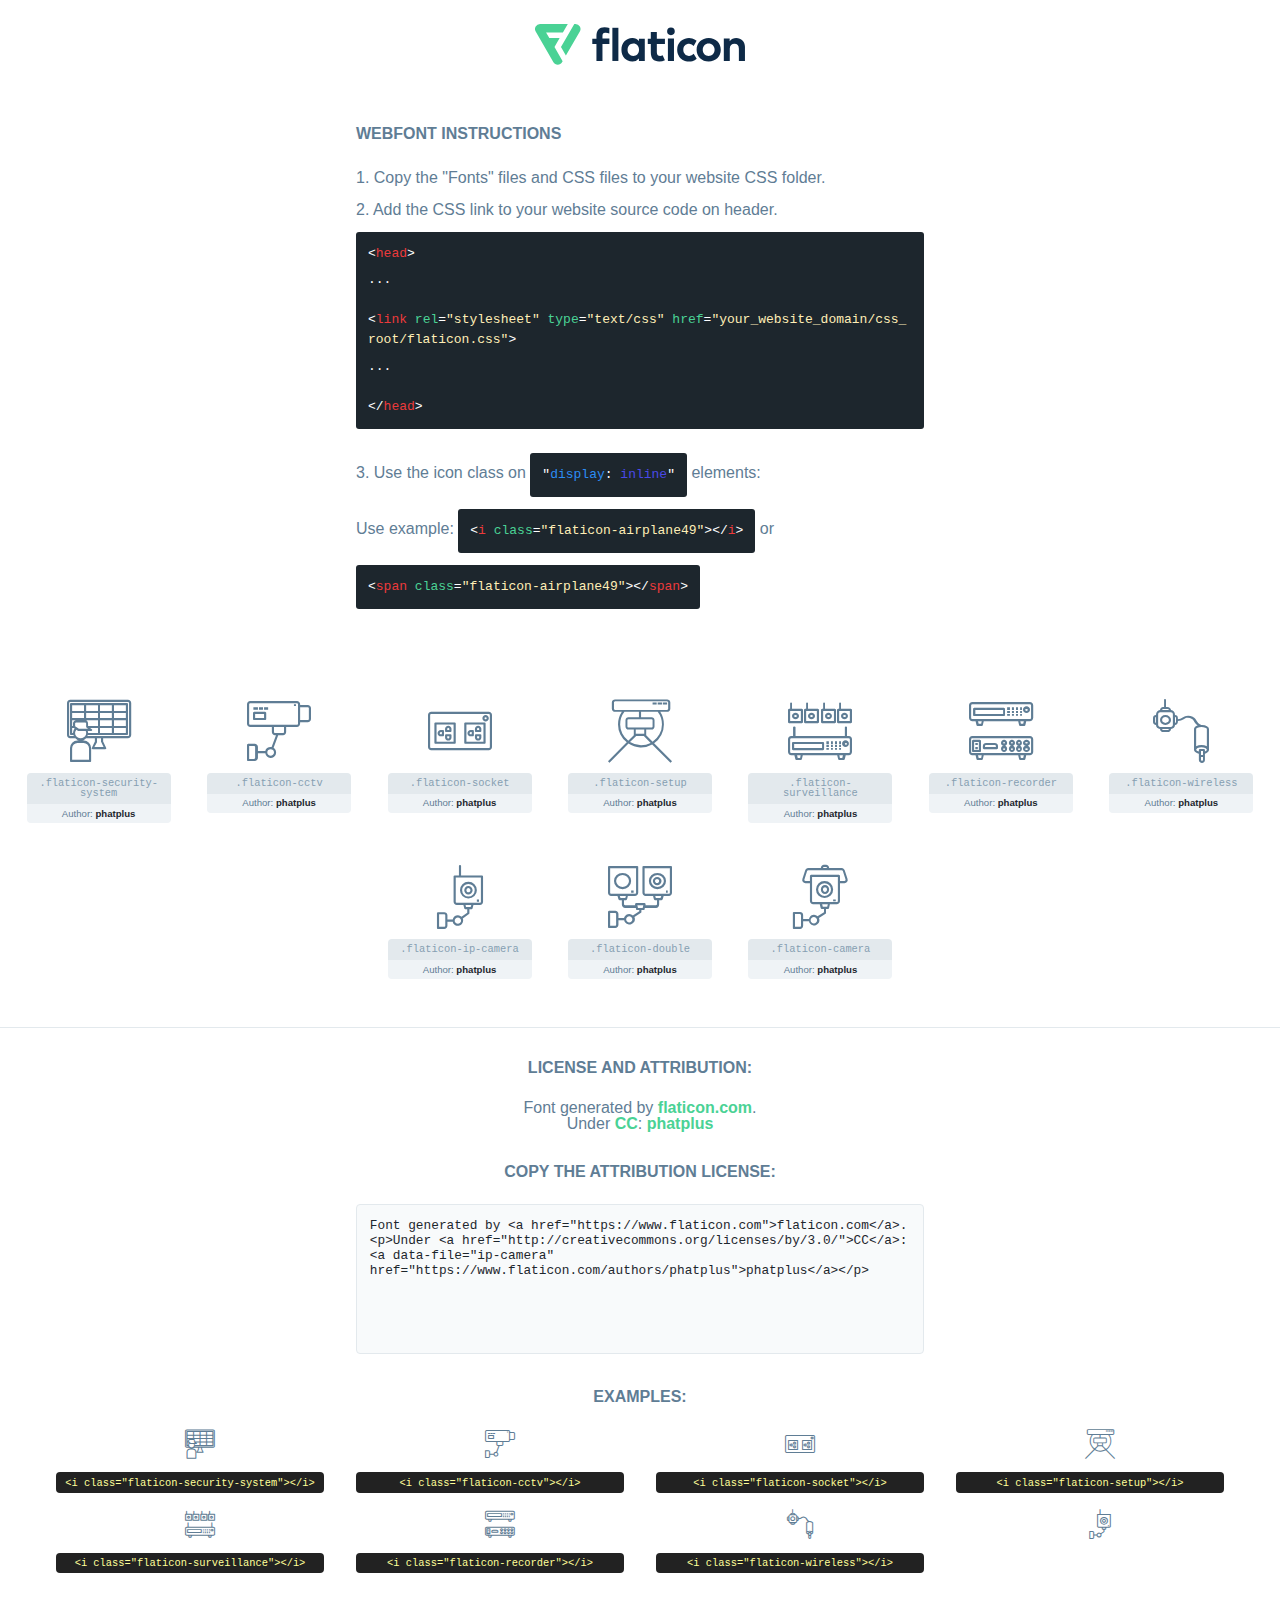
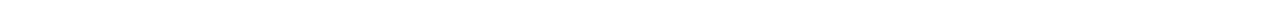
<file: lib/flaticon/font/flaticon.html>
<!DOCTYPE html>
<html lang="en">
<head>
    <title>Flaticon Webfont</title>
    <link rel="stylesheet" type="text/css" href="flaticon.css"/>
    <meta charset="UTF-8">
    <style>
        html, body, div, span, applet, object, iframe,
        h1, h2, h3, h4, h5, h6, p, blockquote, pre,
        a, abbr, acronym, address, big, cite, code,
        del, dfn, em, img, ins, kbd, q, s, samp,
        small, strike, strong, sub, sup, tt, var,
        b, u, i, center,
        dl, dt, dd, ol, ul, li,
        fieldset, form, label, legend,
        table, caption, tbody, tfoot, thead, tr, th, td,
        article, aside, canvas, details, embed,
        figure, figcaption, footer, header, hgroup,
        menu, nav, output, ruby, section, summary,
        time, mark, audio, video {
            margin: 0;
            padding: 0;
            border: 0;
            font-size: 100%;
            font: inherit;
            vertical-align: baseline;
        }

        /* HTML5 display-role reset for older browsers */
        article, aside, details, figcaption, figure,
        footer, header, hgroup, menu, nav, section {
            display: block;
        }

        body {
            line-height: 1;
        }

        ol, ul {
            list-style: none;
        }

        blockquote, q {
            quotes: none;
        }

        blockquote:before, blockquote:after,
        q:before, q:after {
            content: '';
            content: none;
        }

        table {
            border-collapse: collapse;
            border-spacing: 0;
        }

        body {
            font-family: Helvetica, Arial, sans-serif;
            font-size: 16px;
            color: #5f7d95;
        }

        a {
            color: #4AD295;
            font-weight: bold;
            text-decoration: none;
        }

        * {
            -moz-box-sizing: border-box;
            -webkit-box-sizing: border-box;
            box-sizing: border-box;
            margin: 0;
            padding: 0;
        }

        [class^="flaticon-"]:before, [class*=" flaticon-"]:before, [class^="flaticon-"]:after, [class*=" flaticon-"]:after {
            font-family: Flaticon;
            font-size: 30px;
            font-style: normal;
            margin-left: 20px;
            color: #333;
        }

        .wrapper {
            max-width: 600px;
            margin: auto;
            padding: 0 1em;
        }

        .title {
            margin-bottom: 24px;
            text-transform: uppercase;
            font-weight: bold;
        }

        header {
            text-align: center;
            padding: 24px;
        }

        header .logo {
            width: 210px;
            height: auto;
            border: none;
            display: inline-block;
        }

        header strong {
            font-size: 28px;
            font-weight: 500;
            vertical-align: middle;
        }

        .demo {
            margin: 2em auto;
            line-height: 1.25em;
        }

        .demo ul li {
            margin-bottom: 12px;
        }

        .demo ul li code {
            background-color: #1D262D;
            border-radius: 3px;
            padding: 12px;
            display: inline-block;
            color: #fff;
            font-family: Consolas, Monaco, Lucida Console, Liberation Mono, DejaVu Sans Mono, Bitstream Vera Sans Mono, Courier New, monospace;
            font-weight: lighter;
            margin-top: 12px;
            font-size: 13px;
            word-break: break-all;
        }

        .demo ul li code .red {
            color: #EC3A3B;
        }

        .demo ul li code .green {
            color: #4AD295;
        }

        .demo ul li code .yellow {
            color: #FFEEB6;
        }

        .demo ul li code .blue {
            color: #2C8CF4;
        }

        .demo ul li code .purple {
            color: #4949E7;
        }

        .demo ul li code .dots {
            margin-top: 0.5em;
            display: block;
        }

        #glyphs {
            border-bottom: 1px solid #E3E9ED;
            padding: 2em 0;
            text-align: center;
        }

        .glyph {
            display: inline-block;
            width: 9em;
            margin: 1em;
            text-align: center;
            vertical-align: top;
            background: #FFF;
        }

        .glyph .flaticon {
            padding: 10px;
            display: block;
            font-family: "Flaticon";
            font-size: 64px;
            line-height: 1;
        }

        .glyph .flaticon:before {
            font-size: 64px;
            color: #5f7d95;
            margin-left: 0;
        }

        .class-name {
            font-size: 0.65em;
            background-color: #E3E9ED;
            color: #869FB2;
            border-radius: 4px 4px 0 0;
            padding: 0.5em;
            font-family: Consolas, Monaco, Lucida Console, Liberation Mono, DejaVu Sans Mono, Bitstream Vera Sans Mono, Courier New, monospace;
        }

        .author-name {
            font-size: 0.6em;
            background-color: #EFF3F6;
            border-top: 0;
            border-radius: 0 0 4px 4px;
            padding: 0.5em;
        }

        .author-name a {
            color: #1D262D;
        }

        .class-name:last-child {
            font-size: 10px;
            color: #888;
        }

        .class-name:last-child a {
            font-size: 10px;
            color: #555;
        }

        .glyph > input {
            display: block;
            width: 100px;
            margin: 5px auto;
            text-align: center;
            font-size: 12px;
            cursor: text;
        }

        .glyph > input.icon-input {
            font-family: "Flaticon";
            font-size: 16px;
            margin-bottom: 10px;
        }

        .attribution .title {
            margin-top: 2em;
        }

        .attribution textarea {
            background-color: #F8FAFB;
            color: #1D262D;
            padding: 1em;
            border: none;
            box-shadow: none;
            border: 1px solid #E3E9ED;
            border-radius: 4px;
            resize: none;
            width: 100%;
            height: 150px;
            font-size: 0.8em;
            font-family: Consolas, Monaco, Lucida Console, Liberation Mono, DejaVu Sans Mono, Bitstream Vera Sans Mono, Courier New, monospace;
            -webkit-appearance: none;
        }

        .attribution textarea:hover {
            border-color: #CFD9E0;
        }

        .attribution textarea:focus {
            border-color: #4AD295;
        }

        .iconsuse {
            margin: 2em auto;
            text-align: center;
            max-width: 1200px;
        }

        .iconsuse:after {
            content: '';
            display: table;
            clear: both;
        }

        .iconsuse .image {
            float: left;
            width: 25%;
            padding: 0 1em;
        }

        .iconsuse .image p {
            margin-bottom: 1em;
        }

        .iconsuse .image span {
            display: block;
            font-size: 0.65em;
            background-color: #222;
            color: #fff;
            border-radius: 4px;
            padding: 0.5em;
            color: #FFFF99;
            margin-top: 1em;
            font-family: Consolas, Monaco, Lucida Console, Liberation Mono, DejaVu Sans Mono, Bitstream Vera Sans Mono, Courier New, monospace;
        }

        .flaticon:before {
            color: #5f7d95;
        }

        #footer {
            text-align: center;
            background-color: #1D262D;
            color: #869FB2;
            padding: 12px;
            font-size: 14px;
        }

        #footer a {
            font-weight: normal;
        }

        @media (max-width: 960px) {
            .iconsuse .image {
                width: 50%;
            }
        }

        .preview {
            width: 100px;
            display: inline-block;
            margin: 10px;
        }

        .preview .inner {
            display: inline-block;
            width: 100%;
            text-align: center;
            background: #f5f5f5;
            -webkit-border-radius: 3px 3px 0 0;
            -moz-border-radius: 3px 3px 0 0;
            border-radius: 3px 3px 0 0;
        }

        .preview .inner  {
            line-height: 85px;
            font-size: 40px;
            color: #333;
        }

        .label {
            display: inline-block;
            width: 100%;
            box-sizing: border-box;
            padding: 5px;
            font-size: 10px;
            font-family: Monaco, monospace;
            color: #666;
            white-space: nowrap;
            overflow: hidden;
            text-overflow: ellipsis;
            background: #ddd;
            -webkit-border-radius: 0 0 3px 3px;
            -moz-border-radius: 0 0 3px 3px;
            border-radius: 0 0 3px 3px;
            color: #666;
        }
    </style>
</head>
<body>
    <header>
        <a href="https://www.flaticon.com/" target="_blank" class="logo">
            <svg xmlns="http://www.w3.org/2000/svg" viewBox="0 0 394.3 76.5">
                <path d="M156.6,69.4H145.3V7.1h11.3Z" style="fill:#0e2a47"/>
                <path d="M206.2,69.4h-11V64.8a15.4,15.4,0,0,1-12.6,5.7c-11.6,0-20.3-9.5-20.3-22.1s8.8-22.1,20.3-22.1a15.4,15.4,0,0,1,12.6,5.8V27.5h11Zm-32.4-21c0,6.4,4.2,11.6,10.8,11.6s10.8-4.9,10.8-11.6-4.4-11.6-10.8-11.6S173.9,42,173.9,48.4Z"
                      style="fill:#0e2a47"/>
                <path d="M262.5,13.7a7.2,7.2,0,0,1-14.4,0,7.2,7.2,0,1,1,14.4,0ZM261,69.4H249.6v-42H261Z"
                      style="fill:#0e2a47"/>
                <path id="_Trazado_" data-name="&lt;Trazado&gt;"
                      d="M139.6,17.8a16.6,16.6,0,0,0-8-1.4c-3.2.4-4.9,2-4.9,5.9v5.1h13V37.5h-13v32H115.4v-32h-7.8v-10h7.8V22.2c0-9.9,5.2-16.3,15-16.3a23.4,23.4,0,0,1,9.3,1.8Z"
                      style="fill:#0e2a47"/>
                <path d="M235.1,60c-3.5,0-6.3-1.9-6.3-7.1V37.5H244v-10H228.8V15H217.5V27.5h-5.7v10h5.7V53.7c0,10.9,5.3,16.8,15.7,16.8A22.9,22.9,0,0,0,244,68l-4.3-9.1A12.3,12.3,0,0,1,235.1,60Z"
                      style="fill:#0e2a47"/>
                <path d="M348.9,48.4c0,12.6-9.7,22.1-22.7,22.1s-22.7-9.4-22.7-22.1,9.6-22.1,22.7-22.1S348.9,35.8,348.9,48.4Zm-33.9,0c0,6.8,4.8,11.6,11.1,11.6s11.2-4.8,11.2-11.6-4.8-11.6-11.2-11.6S315.1,41.6,315.1,48.4Z"
                      style="fill:#0e2a47"/>
                <path d="M394.3,42.7V69.4H382.9V46.3c0-6.1-3-9.4-8.2-9.4s-8.9,3.2-8.9,9.5v23H354.6v-42h11v4.9c3-4.5,7.6-6.1,12.3-6.1C387.5,26.3,394.3,33,394.3,42.7Z"
                      style="fill:#0e2a47"/>
                <path d="M298,55.7h0a12.4,12.4,0,0,1-8.2,4.2h-.9l-1.8-.2a10,10,0,0,1-7.4-5.6,13.2,13.2,0,0,1-1.2-5.8,13,13,0,0,1,1.3-5.9,10.1,10.1,0,0,1,7.5-5.5h2.4a11.7,11.7,0,0,1,8.3,4.2l5.5-9.6a19.9,19.9,0,0,0-8.1-4.3,23.4,23.4,0,0,0-6.1-.8,25.2,25.2,0,0,0-7.5,1.1,20.9,20.9,0,0,0-8,4.6,21.9,21.9,0,0,0-6.8,16.4,21.9,21.9,0,0,0,6.7,16.3,20.9,20.9,0,0,0,8,4.6,25.2,25.2,0,0,0,7.7,1.2,23.6,23.6,0,0,0,6.2-.8,20,20,0,0,0,8.1-4.4Z"
                      style="fill:#0e2a47"/>
                <path d="M46.3,26.5H26.9L20.8,16H52.4L61.6,0H9.4A9.3,9.3,0,0,0,1.3,4.7a9.3,9.3,0,0,0,0,9.4L34.6,71.8a9.4,9.4,0,0,0,16.2,0l1.1-1.9L36.6,43.3Z"
                      style="fill:#4ad295"/>
                <path d="M84.2,4.7A9.3,9.3,0,0,0,76.1,0H73.8l-25,43.3,9.2,16L84.2,14A9.3,9.3,0,0,0,84.2,4.7Z"
                      style="fill:#4ad295"/>
            </svg>
        </a>
    </header>
    <section class="demo wrapper">

        <p class="title">Webfont Instructions</p>

        <ul>
            <li>
                <span class="num">1. </span>Copy the "Fonts" files and CSS files to your website CSS folder.
            </li>
            <li>
                <span class="num">2. </span>Add the CSS link to your website source code on header.
                <code class="big">
                    &lt;<span class="red">head</span>&gt;
                    <br/><span class="dots">...</span>
                    <br/>&lt;<span class="red">link</span> <span class="green">rel</span>=<span
                        class="yellow">"stylesheet"</span> <span class="green">type</span>=<span
                        class="yellow">"text/css"</span> <span class="green">href</span>=<span class="yellow">"your_website_domain/css_root/flaticon.css"</span>&gt;
                    <br/><span class="dots">...</span>
                    <br/>&lt;/<span class="red">head</span>&gt;
                </code>
            </li>

            <li>
                <p>
                    <span class="num">3. </span>Use the icon class on <code>"<span class="blue">display</span>:<span
                        class="purple"> inline</span>"</code> elements:
                    <br/>
                    Use example: <code>&lt;<span class="red">i</span> <span class="green">class</span>=<span class="yellow">&quot;flaticon-airplane49&quot;</span>&gt;&lt;/<span
                        class="red">i</span>&gt;</code> or <code>&lt;<span class="red">span</span> <span
                        class="green">class</span>=<span class="yellow">&quot;flaticon-airplane49&quot;</span>&gt;&lt;/<span
                        class="red">span</span>&gt;</code>
            </li>
        </ul>

    </section>
    <section id="glyphs">
            <div class="glyph">
                <i class="flaticon flaticon-security-system"></i>
                <div class="class-name">.flaticon-security-system</div>
                <div class="author-name">Author: <a data-file="security-system" href="https://www.flaticon.com/authors/phatplus">phatplus</a> </div>
            </div>

            <div class="glyph">
                <i class="flaticon flaticon-cctv"></i>
                <div class="class-name">.flaticon-cctv</div>
                <div class="author-name">Author: <a data-file="cctv" href="https://www.flaticon.com/authors/phatplus">phatplus</a> </div>
            </div>

            <div class="glyph">
                <i class="flaticon flaticon-socket"></i>
                <div class="class-name">.flaticon-socket</div>
                <div class="author-name">Author: <a data-file="socket" href="https://www.flaticon.com/authors/phatplus">phatplus</a> </div>
            </div>

            <div class="glyph">
                <i class="flaticon flaticon-setup"></i>
                <div class="class-name">.flaticon-setup</div>
                <div class="author-name">Author: <a data-file="setup" href="https://www.flaticon.com/authors/phatplus">phatplus</a> </div>
            </div>

            <div class="glyph">
                <i class="flaticon flaticon-surveillance"></i>
                <div class="class-name">.flaticon-surveillance</div>
                <div class="author-name">Author: <a data-file="surveillance" href="https://www.flaticon.com/authors/phatplus">phatplus</a> </div>
            </div>

            <div class="glyph">
                <i class="flaticon flaticon-recorder"></i>
                <div class="class-name">.flaticon-recorder</div>
                <div class="author-name">Author: <a data-file="recorder" href="https://www.flaticon.com/authors/phatplus">phatplus</a> </div>
            </div>

            <div class="glyph">
                <i class="flaticon flaticon-wireless"></i>
                <div class="class-name">.flaticon-wireless</div>
                <div class="author-name">Author: <a data-file="wireless" href="https://www.flaticon.com/authors/phatplus">phatplus</a> </div>
            </div>

            <div class="glyph">
                <i class="flaticon flaticon-ip-camera"></i>
                <div class="class-name">.flaticon-ip-camera</div>
                <div class="author-name">Author: <a data-file="ip-camera" href="https://www.flaticon.com/authors/phatplus">phatplus</a> </div>
            </div>

            <div class="glyph">
                <i class="flaticon flaticon-double"></i>
                <div class="class-name">.flaticon-double</div>
                <div class="author-name">Author: <a data-file="double" href="https://www.flaticon.com/authors/phatplus">phatplus</a> </div>
            </div>

            <div class="glyph">
                <i class="flaticon flaticon-camera"></i>
                <div class="class-name">.flaticon-camera</div>
                <div class="author-name">Author: <a data-file="camera" href="https://www.flaticon.com/authors/phatplus">phatplus</a> </div>
            </div>

    </section>

    <section class="attribution wrapper"   style="text-align:center;">

        <div class="title">License and attribution:</div><div class="attrDiv">Font generated by <a href="https://www.flaticon.com">flaticon.com</a>. <div><p>Under <a href="http://creativecommons.org/licenses/by/3.0/">CC</a>: <a data-file="ip-camera" href="https://www.flaticon.com/authors/phatplus">phatplus</a></p>  </div>
        </div>
        <div class="title">Copy the Attribution License:</div>

        <textarea onclick="this.focus();this.select();">Font generated by &lt;a href=&quot;https://www.flaticon.com&quot;&gt;flaticon.com&lt;/a&gt;. <p>Under <a href="http://creativecommons.org/licenses/by/3.0/">CC</a>: <a data-file="ip-camera" href="https://www.flaticon.com/authors/phatplus">phatplus</a></p> 
        </textarea>

    </section>

    <section class="iconsuse">

        <div class="title">Examples:</div>
            <div class="image">
                <p>
                    <i class="flaticon flaticon-security-system"></i>
                    <span>&lt;i class=&quot;flaticon-security-system&quot;&gt;&lt;/i&gt;</span>
                </p>
            </div>
            <div class="image">
                <p>
                    <i class="flaticon flaticon-cctv"></i>
                    <span>&lt;i class=&quot;flaticon-cctv&quot;&gt;&lt;/i&gt;</span>
                </p>
            </div>
            <div class="image">
                <p>
                    <i class="flaticon flaticon-socket"></i>
                    <span>&lt;i class=&quot;flaticon-socket&quot;&gt;&lt;/i&gt;</span>
                </p>
            </div>
            <div class="image">
                <p>
                    <i class="flaticon flaticon-setup"></i>
                    <span>&lt;i class=&quot;flaticon-setup&quot;&gt;&lt;/i&gt;</span>
                </p>
            </div>
            <div class="image">
                <p>
                    <i class="flaticon flaticon-surveillance"></i>
                    <span>&lt;i class=&quot;flaticon-surveillance&quot;&gt;&lt;/i&gt;</span>
                </p>
            </div>
            <div class="image">
                <p>
                    <i class="flaticon flaticon-recorder"></i>
                    <span>&lt;i class=&quot;flaticon-recorder&quot;&gt;&lt;/i&gt;</span>
                </p>
            </div>
            <div class="image">
                <p>
                    <i class="flaticon flaticon-wireless"></i>
                    <span>&lt;i class=&quot;flaticon-wireless&quot;&gt;&lt;/i&gt;</span>
                </p>
            </div>
            <div class="image">
                <p>
                    <i class="flaticon flaticon-ip-camera"></i>
</file>
<file: lib/flaticon/font/flaticon.css>
@font-face {
    font-family: "flaticon";
    src: url("./flaticon.ttf?7ecca773380623aac2649a7edcc0a3f2") format("truetype"),
url("./flaticon.woff?7ecca773380623aac2649a7edcc0a3f2") format("woff"),
url("./flaticon.woff2?7ecca773380623aac2649a7edcc0a3f2") format("woff2"),
url("./flaticon.eot?7ecca773380623aac2649a7edcc0a3f2#iefix") format("embedded-opentype"),
url("./flaticon.svg?7ecca773380623aac2649a7edcc0a3f2#flaticon") format("svg");
}

i[class^="flaticon-"]:before, i[class*=" flaticon-"]:before {
    font-family: flaticon !important;
    font-style: normal;
    font-weight: normal !important;
    font-variant: normal;
    text-transform: none;
    line-height: 1;
    -webkit-font-smoothing: antialiased;
    -moz-osx-font-smoothing: grayscale;
}

.flaticon-security-system:before {
    content: "\f101";
}
.flaticon-cctv:before {
    content: "\f102";
}
.flaticon-socket:before {
    content: "\f103";
}
.flaticon-setup:before {
    content: "\f104";
}
.flaticon-surveillance:before {
    content: "\f105";
}
.flaticon-recorder:before {
    content: "\f106";
}
.flaticon-wireless:before {
    content: "\f107";
}
.flaticon-ip-camera:before {
    content: "\f108";
}
.flaticon-double:before {
    content: "\f109";
}
.flaticon-camera:before {
    content: "\f10a";
}
</file>
<file: css/style.css>
/********** Template CSS **********/
:root {
    --primary: #ff6d41;
    --secondary: #feb739;
    --light: #ecf4ff;
    --dark: #120f2d;
}

[class^='flaticon-']:before,
[class*=' flaticon-']:before,
[class^='flaticon-']:after,
[class*=' flaticon-']:after {
    font-size: inherit;
    margin-left: 0;
}

h1,
h2,
.font-weight-bold {
    font-weight: 700 !important;
}

h3,
h4,
.font-weight-semi-bold {
    font-weight: 600 !important;
}

h5,
h6,
.font-weight-medium {
    font-weight: 500 !important;
}

.btn {
    font-family: 'Jost', sans-serif;
    font-weight: 600;
    transition: 0.5s;
}

.btn-primary,
.btn-secondary,
.btn-primary:hover,
.btn-secondary:hover {
    color: #ffffff;
}

.btn-primary:hover {
    background: var(--secondary);
    border-color: var(--secondary);
}

.btn-secondary:hover {
    background: var(--primary);
    border-color: var(--primary);
}

.btn-square {
    width: 36px;
    height: 36px;
}

.btn-sm-square {
    width: 28px;
    height: 28px;
}

.btn-lg-square {
    width: 46px;
    height: 46px;
}

.btn-square,
.btn-sm-square,
.btn-lg-square {
    padding-left: 0;
    padding-right: 0;
    text-align: center;
}

.back-to-top {
    position: fixed;
    display: none;
    right: 45px;
    bottom: 45px;
    z-index: 99;
}

.navbar-light .navbar-nav .nav-link {
    font-family: 'Jost', sans-serif;
    position: relative;
    margin-left: 30px;
    padding: 30px 0;
    font-size: 20px;
    font-weight: 500;
    color: var(--dark);
    outline: none;
    transition: 0.5s;
}

.sticky-top.navbar-light .navbar-nav .nav-link {
    padding: 20px 0;
}

.navbar-light .navbar-nav .nav-link:hover,
.navbar-light .navbar-nav .nav-link.active {
    color: var(--primary);
}

@media (min-width: 992px) {
    .navbar-light .navbar-nav .nav-link::before {
        position: absolute;
        content: '';
        width: 0;
        height: 5px;
        bottom: 0;
        left: 50%;
        background: var(--primary);
        transition: 0.5s;
    }

    .navbar-light .navbar-nav .nav-link:hover::before,
    .navbar-light .navbar-nav .nav-link.active::before {
        width: 100%;
        left: 0;
    }

    .navbar-light .navbar-nav .nav-link.nav-contact::before {
        display: none;
    }
}

@media (max-width: 991.98px) {
    .navbar-light .navbar-nav .nav-link {
        margin-left: 0;
        padding: 10px 0;
    }
}

.carousel-caption {
    top: 0;
    left: 0;
    right: 0;
    bottom: 0;
    background: rgba(18, 15, 45, 0.5);
    z-index: 1;
}

@media (max-width: 576px) {
    .carousel-caption h5 {
        font-size: 14px;
        font-weight: 500 !important;
    }

    .carousel-caption h1 {
        font-size: 30px;
        font-weight: 600 !important;
    }
}

.carousel-control-prev,
.carousel-control-next {
    width: 10%;
}

.carousel-control-prev-icon,
.carousel-control-next-icon {
    width: 3rem;
    height: 3rem;
}

.carousel-indicators {
    align-items: flex-end;
}

.carousel-indicators [data-bs-target] {
    width: 5px;
    height: 25px;
}

.carousel-indicators .active {
    height: 45px;
}

.hero-header {
    background: linear-gradient(rgba(18, 15, 45, 0.5), rgba(18, 15, 45, 0.5)),
        url(../img/carousel-1.jpg) top right no-repeat;
    background-size: cover;
}

.service-item div {
    z-index: 1;
}

.service-item div::after {
    position: absolute;
    content: '';
    width: 0;
    height: 100%;
    top: 0;
    left: 0;
    border-radius: 2px 2px 0 0;
    transition: 0.5s;
    z-index: -1;
}

.service-item div:hover::after {
    width: 100%;
    background: var(--primary);
}

.service-item * {
    transition: 0.5s;
}

.service-item:hover * {
    color: var(--light) !important;
}

.bg-offer {
    background: linear-gradient(rgba(18, 15, 45, 0.5), rgba(18, 15, 45, 0.5)),
        url(../img/carousel-2.jpg) top right no-repeat;
    background-size: cover;
}

.testimonial-carousel .owl-dots {
    height: 45px;
    margin-top: 5px;
    display: flex;
    align-items: flex-end;
    justify-content: center;
}

.testimonial-carousel .owl-dot {
    position: relative;
    display: inline-block;
    margin: 0 5px;
    width: 5px;
    height: 25px;
    background: #dddddd;
    transition: 0.5s;
}

.testimonial-carousel .owl-dot.active {
    height: 45px;
    background: var(--primary);
}

.testimonial-carousel .owl-item .testimonial-text,
.testimonial-carousel .owl-item .testimonial-text * {
    transition: 0.5s;
}

.testimonial-carousel .owl-item.center .testimonial-text {
    background: var(--primary) !important;
}

.testimonial-carousel .owl-item.center .testimonial-text * {
    color: #ffffff !important;
}

.blog-date {
    position: absolute;
    width: 90px;
    height: 65px;
    top: 75px;
    left: -25px;
    display: flex;
    align-items: center;
    justify-content: center;
    flex-direction: column;
    background: var(--secondary);
}

.blog-date::after {
    position: absolute;
    content: '';
    width: 0;
    height: 0;
    top: -25px;
    left: 0;
    border: 13px solid;
    border-color: transparent #d34351 #d34351 transparent;
    z-index: -1;
}

/* Google Fonts - Poppins */
@import url('https://fonts.googleapis.com/css2?family=Poppins:wght@300;400;500;600&display=swap');

@media (max-width: 700px) {
    .cookie-wrapper {
        width: 100%;
    }
}

.cookie-wrapper {
    position: fixed;
    bottom: 0px;
    right: 0;
    width: 40%;
    background: #fff;
    padding: 15px 25px 22px;
    transition: right 0.3s ease;
    box-shadow: 0 5px 10px rgb(0, 0, 0);
    z-index: 999;
    @media (max-width: 600px) {
        width: 100%;
    }
}
.cookie-wrapper .show {
    right: 20px;
}

.hidden {
    display: none;
}
header i {
    color: #ff6d41;
    font-size: 32px;
    text-align: center;
}
header h2 {
    color: #ff6d41;
    font-weight: 500;
    text-align: center;
}
.data {
    text-align: center;
}
.data p a {
    color: #ff6d41;
    text-decoration: none;
    text-align: center !important;
}
.data p a:hover {
    text-decoration: underline;
}
.buttons {
    padding: 20px 0px;
    text-align: center;
}
.buttons .cookie-button {
    border: 2px solid #ff6d41;
    color: #fff;
    padding: 8px 0;
    background: #ff6d41;
    cursor: pointer;
    width: calc(100% / 2 - 10px);
    transition: all 0.5s ease;
    max-width: 150px;
    border-radius: 0;
}
.buttons #acceptBtn:hover {
    background-color: transparent;
    color: #ff6d41;
}
#declineBtn {
    background-color: #fff;
    color: #ff6d41;
}
#declineBtn:hover {
    background-color: #ff6d41;
    color: #fff;
}
/* Footer Style */
</file>
